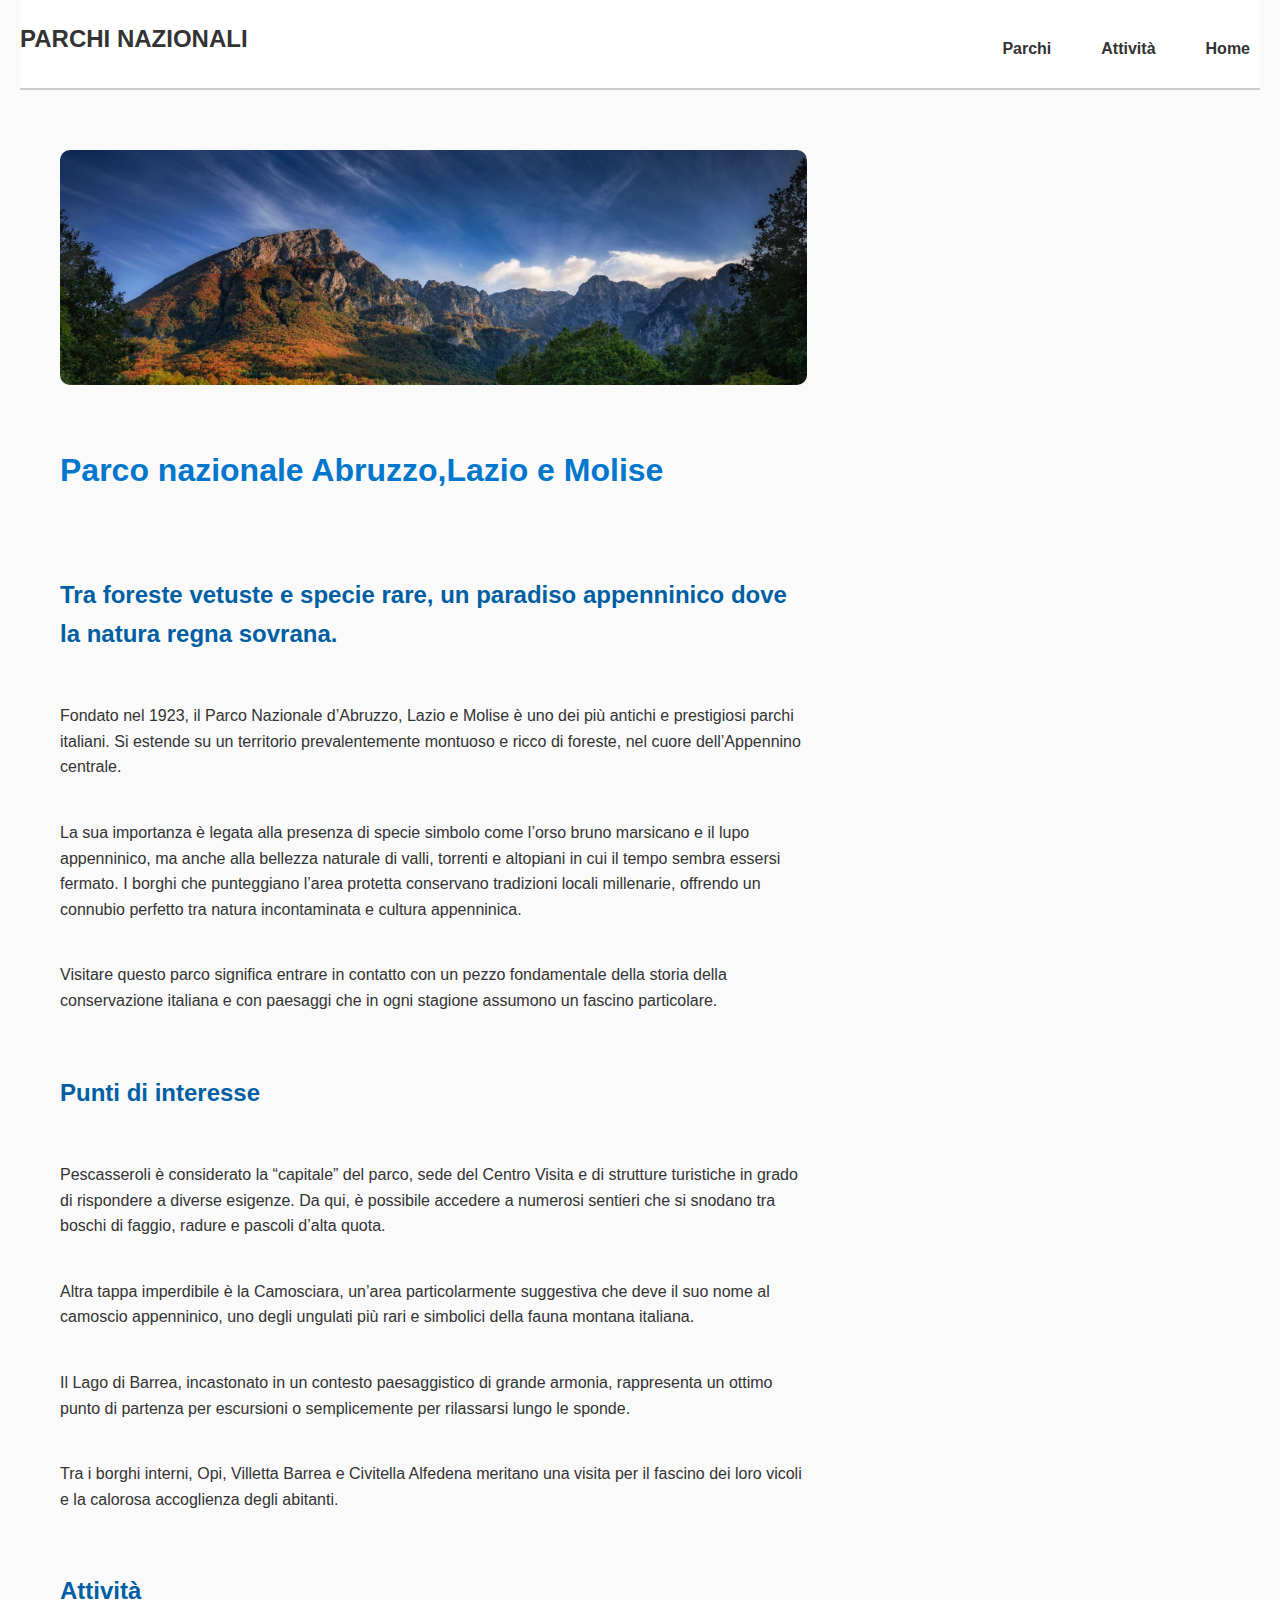
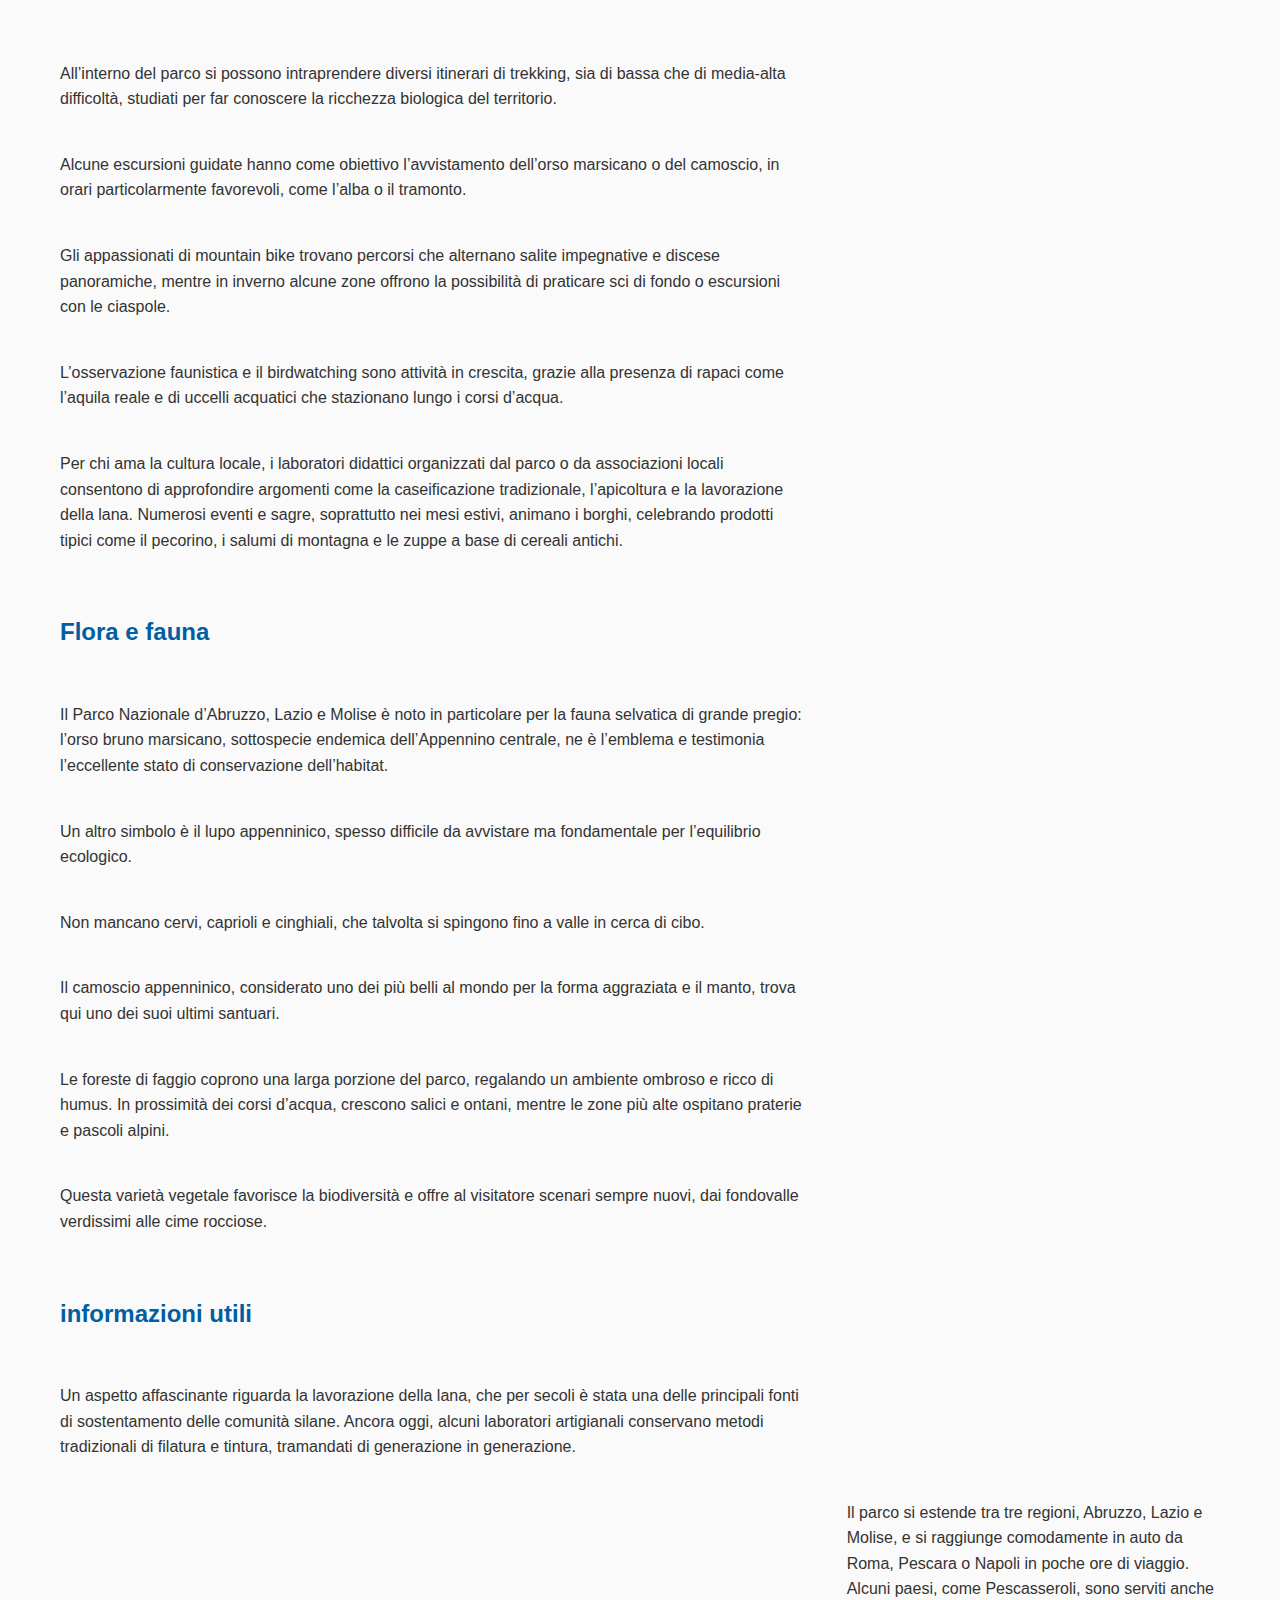
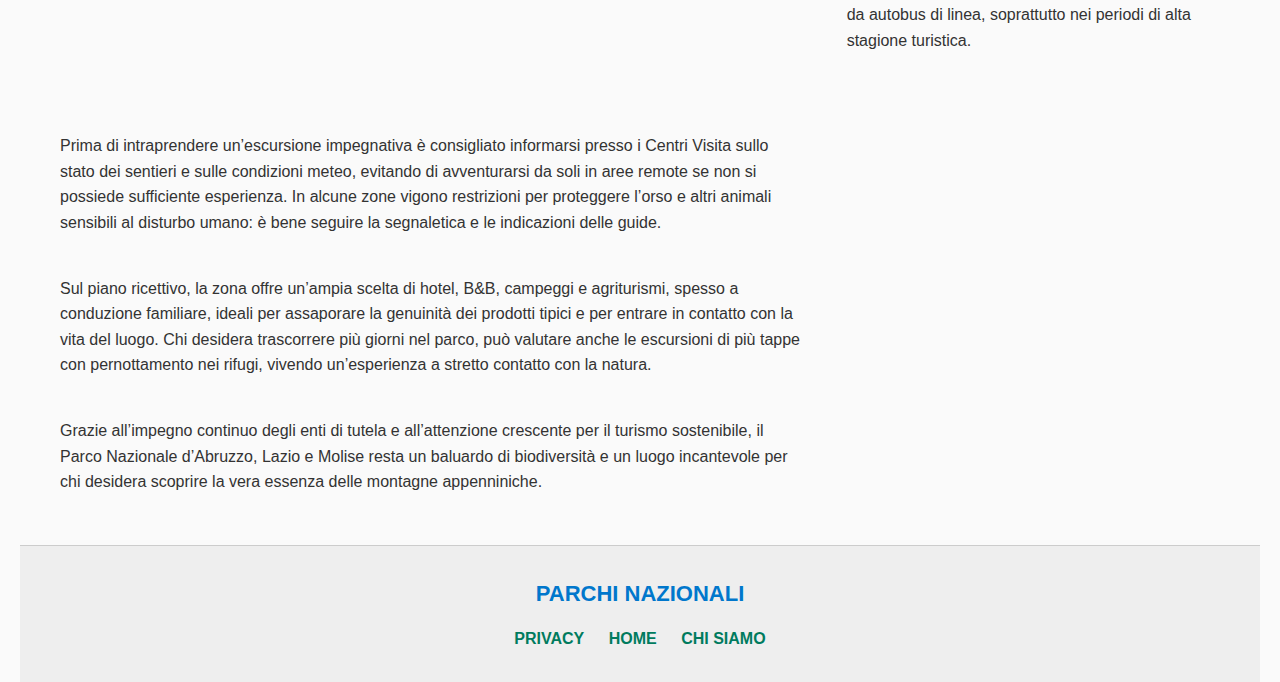
<file: abruzzo.html>
<!DOCTYPE html>
<html lang="en">
<head>
    <meta charset="UTF-8">
    <meta name="viewport" content="width=device-width, initial-scale=1.0">
    <title>parchi nazionali</title>
    <link rel="stylesheet" href="css/style.css">

</head>
<body>
   <header>
            <h1> PARCHI NAZIONALI </h1>
            <nav>
                <ul>
                    <li><a href="parchi.html">Parchi</a></li>
                    <li><a href="attivita.html">Attività</a></li>
                    <li><a href="index.html">Home</a></li>
                </ul>
            </nav>
            </header>
            <main>
                <img class="homeimg" src="img/abruzzohome 3.jpg" alt="">
               
                    <h2>Parco nazionale Abruzzo,Lazio e Molise</h2>
              
             <h3>Tra foreste vetuste e specie rare, un paradiso appenninico dove la natura regna sovrana.</h3>
             
             <p class="testopaginadettaglio">  Fondato nel 1923, il Parco Nazionale d’Abruzzo, Lazio e Molise è uno dei più antichi e prestigiosi parchi italiani. Si estende su un territorio prevalentemente montuoso e ricco di foreste, nel cuore dell’Appennino centrale.</p>

             <p class="testopaginadettaglio"> La sua importanza è legata alla presenza di specie simbolo come l’orso bruno marsicano e il lupo appenninico, ma anche alla bellezza naturale di valli, torrenti e altopiani in cui il tempo sembra essersi fermato. I borghi che punteggiano l’area protetta conservano tradizioni locali millenarie, offrendo un connubio perfetto tra natura incontaminata e cultura appenninica. </p>
                       
              <p class="testopaginadettaglio"> Visitare questo parco significa entrare in contatto con un pezzo fondamentale della storia della conservazione italiana e con paesaggi che in ogni stagione assumono un fascino particolare. </p>
                       
                    
            <h3>Punti di interesse</h3>
                        
             <p class="testopaginadettaglio"> Pescasseroli è considerato la “capitale” del parco, sede del Centro Visita e di strutture turistiche in grado di rispondere a diverse esigenze. 
                Da qui, è possibile accedere a numerosi sentieri che si snodano tra boschi di faggio, radure e pascoli d’alta quota.</p>

            <p class="testopaginadettaglio">  Altra tappa imperdibile è la Camosciara, un’area particolarmente suggestiva che deve il suo nome al camoscio appenninico, uno degli ungulati più rari e simbolici della fauna montana italiana.  </p>
                               
             <p class="testopaginadettaglio"> Il Lago di Barrea, incastonato in un contesto paesaggistico di grande armonia, rappresenta un ottimo punto di partenza per escursioni o semplicemente per rilassarsi lungo le sponde.</p>
             <p class="testopaginadettaglio"> Tra i borghi interni, Opi, Villetta Barrea e Civitella Alfedena meritano una visita per il fascino dei loro vicoli e la calorosa accoglienza degli abitanti. </p>
                               
                      
                        
                        
             <h3>Attività</h3>
            <p class="testopaginadettaglio">All’interno del parco si possono intraprendere diversi itinerari di trekking, sia di bassa che di media-alta difficoltà, studiati per far conoscere la ricchezza biologica del territorio. </p>

             <p class="testopaginadettaglio">  Alcune escursioni guidate hanno come obiettivo l’avvistamento dell’orso marsicano o del camoscio, in orari particolarmente favorevoli, come l’alba o il tramonto.  </p>
                               
             <p class="testopaginadettaglio">  Gli appassionati di mountain bike trovano percorsi che alternano salite impegnative e discese panoramiche, mentre in inverno alcune zone offrono la possibilità di praticare sci di fondo o escursioni con le ciaspole.  </p>
                               
              <p class="testopaginadettaglio"> L’osservazione faunistica e il birdwatching sono attività in crescita, grazie alla presenza di rapaci come l’aquila reale e di uccelli acquatici che stazionano lungo i corsi d’acqua. </p>
                               
            <p class="testopaginadettaglio"> Per chi ama la cultura locale, i laboratori didattici organizzati dal parco o da associazioni locali consentono di approfondire argomenti come la caseificazione tradizionale, l’apicoltura e la lavorazione della lana.
                Numerosi eventi e sagre, soprattutto nei mesi estivi, animano i borghi, celebrando prodotti tipici come il pecorino, i salumi di montagna e le zuppe a base di cereali antichi.</p>
                             
                               
                            
              <h3>Flora e fauna </h3>
             <p class="testopaginadettaglio">
                Il Parco Nazionale d’Abruzzo, Lazio e Molise è noto in particolare per la fauna selvatica di grande pregio: l’orso bruno marsicano, sottospecie endemica dell’Appennino centrale, ne è l’emblema e testimonia l’eccellente stato di conservazione dell’habitat. </p>

             <p class="testopaginadettaglio">  Un altro simbolo è il lupo appenninico, spesso difficile da avvistare ma fondamentale per l’equilibrio ecologico.  </p>
                                   
            <p class="testopaginadettaglio"> Non mancano cervi, caprioli e cinghiali, che talvolta si spingono fino a valle in cerca di cibo.  </p>
                                   
                                        
                               
                                    
                           
          
            <p class="testopaginadettaglio"> Il camoscio appenninico, considerato uno dei più belli al mondo per la forma aggraziata e il manto, trova qui uno dei suoi ultimi santuari.</p>

                 <p class="testopaginadettaglio"> Le foreste di faggio coprono una larga porzione del parco, regalando un ambiente ombroso e ricco di humus. In prossimità dei corsi d’acqua, crescono salici e ontani, mentre le zone più alte ospitano praterie e pascoli alpini.  </p>
                                       
                <p class="testopaginadettaglio">  Questa varietà vegetale favorisce la biodiversità e offre al visitatore scenari sempre nuovi, dai fondovalle verdissimi alle cime rocciose. </p>
                                       
                <h3>informazioni utili </h3>
                                       
                 <p class="testopaginadettaglio">Un aspetto affascinante riguarda la lavorazione della lana, che per secoli è stata una delle principali fonti di sostentamento delle comunità silane. Ancora oggi, alcuni laboratori artigianali conservano metodi tradizionali di filatura e tintura, tramandati di generazione in generazione.  </p>
                                       
                <p class="testopaginadettaglio"></p>Il parco si estende tra tre regioni, Abruzzo, Lazio e Molise, e si raggiunge comodamente in auto da Roma, Pescara o Napoli in poche ore di viaggio. Alcuni paesi, come Pescasseroli, sono serviti anche da autobus di linea, soprattutto nei periodi di alta stagione turistica. </p>
                                       
                <p class="testopaginadettaglio"> Prima di intraprendere un’escursione impegnativa è consigliato informarsi presso i Centri Visita sullo stato dei sentieri e sulle condizioni meteo, evitando di avventurarsi da soli in aree remote se non si possiede sufficiente esperienza. In alcune zone vigono restrizioni per proteggere l’orso e altri animali sensibili al disturbo umano: è bene seguire la segnaletica e le indicazioni delle guide. </p>
               
                <p class="testopaginadettaglio"> Sul piano ricettivo, la zona offre un’ampia scelta di hotel, B&B, campeggi e agriturismi, spesso a conduzione familiare, ideali per assaporare la genuinità dei prodotti tipici e per entrare in contatto con la vita del luogo. Chi desidera trascorrere più giorni nel parco, può valutare anche le escursioni di più tappe con pernottamento nei rifugi, vivendo un’esperienza a stretto contatto con la natura. </p>

                <p class="testopaginadettaglio">  Grazie all’impegno continuo degli enti di tutela e all’attenzione crescente per il turismo sostenibile, il Parco Nazionale d’Abruzzo, Lazio e Molise resta un baluardo di biodiversità e un luogo incantevole per chi desidera scoprire la vera essenza delle montagne appenniniche.</p>
            </main>                   

  
            <footer>
                <div class="nome sito">
                    <h2>PARCHI NAZIONALI</h2>
                  </div>
                 <a href="">PRIVACY</a>
                 <a href="">HOME</a>
                <a href="">CHI SIAMO</a>
                </div>
              </footer>
            
 
           
   
</body>
</html>
</file>
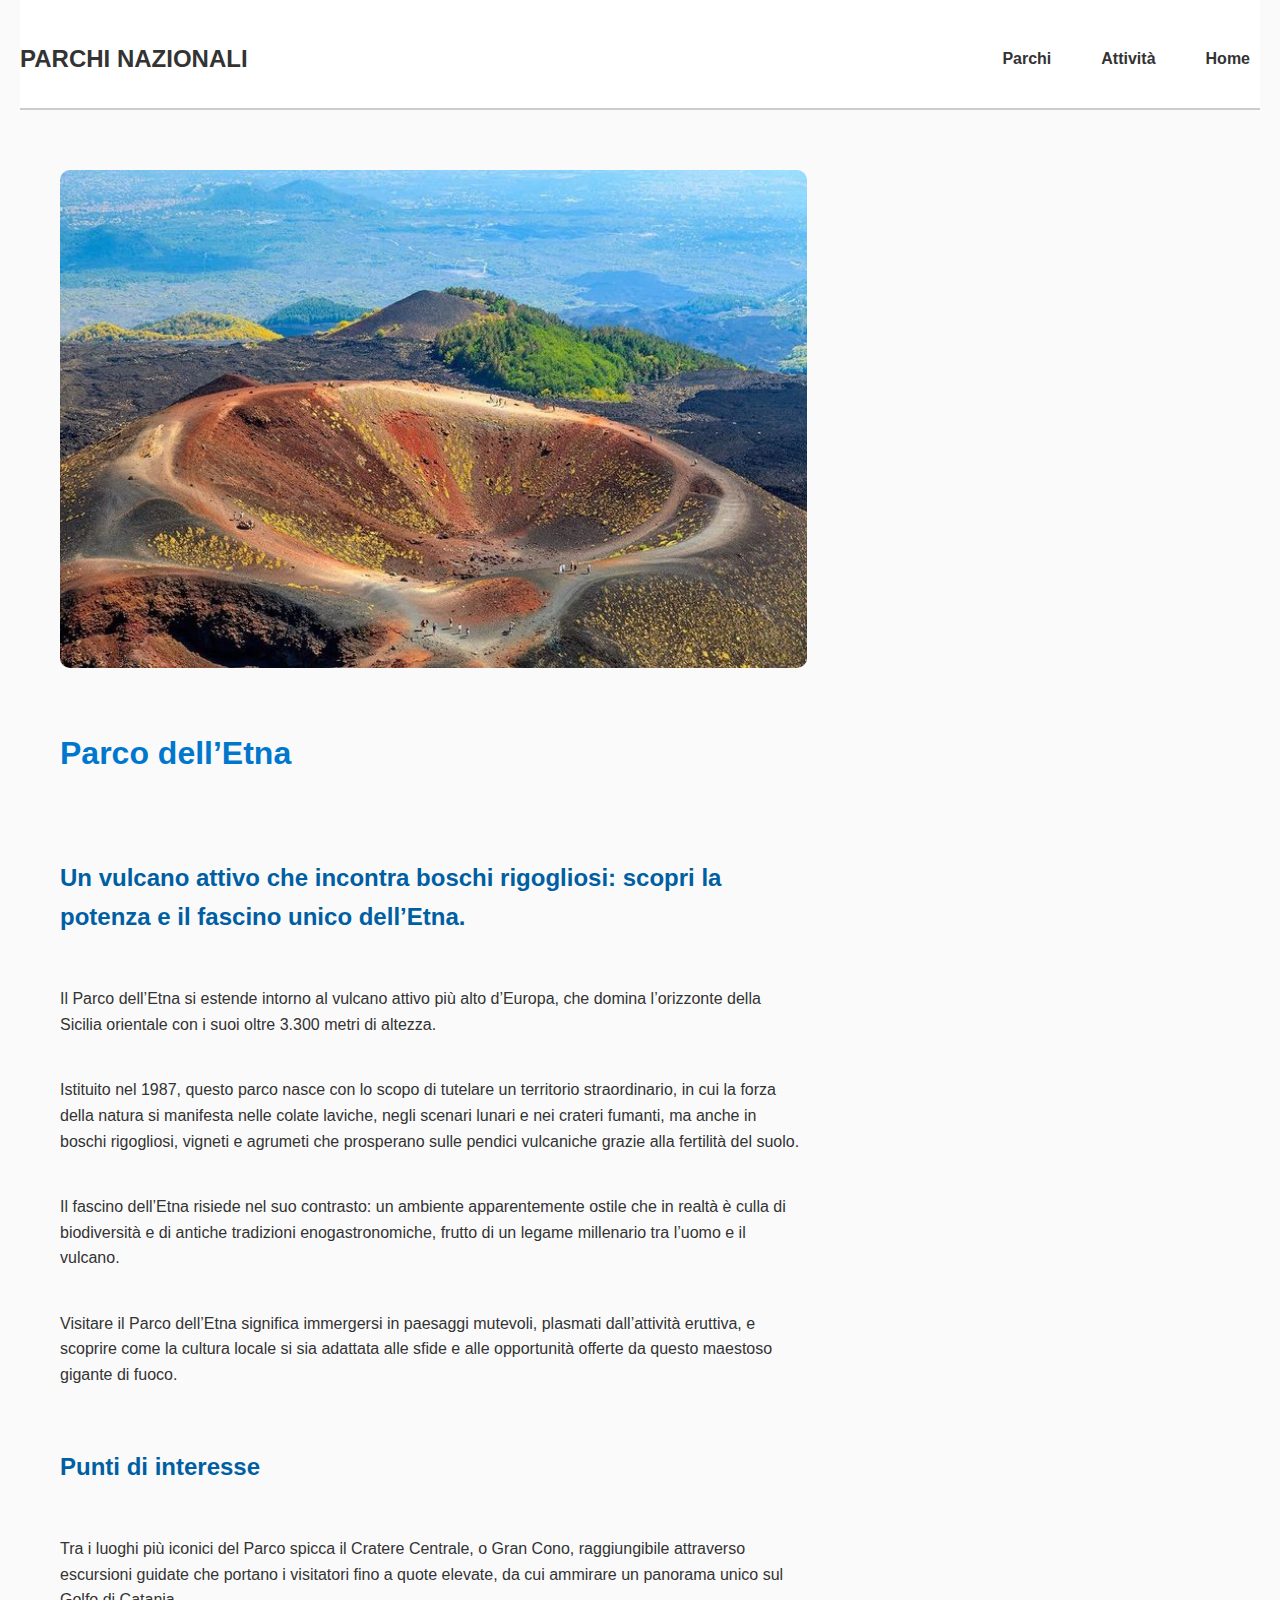
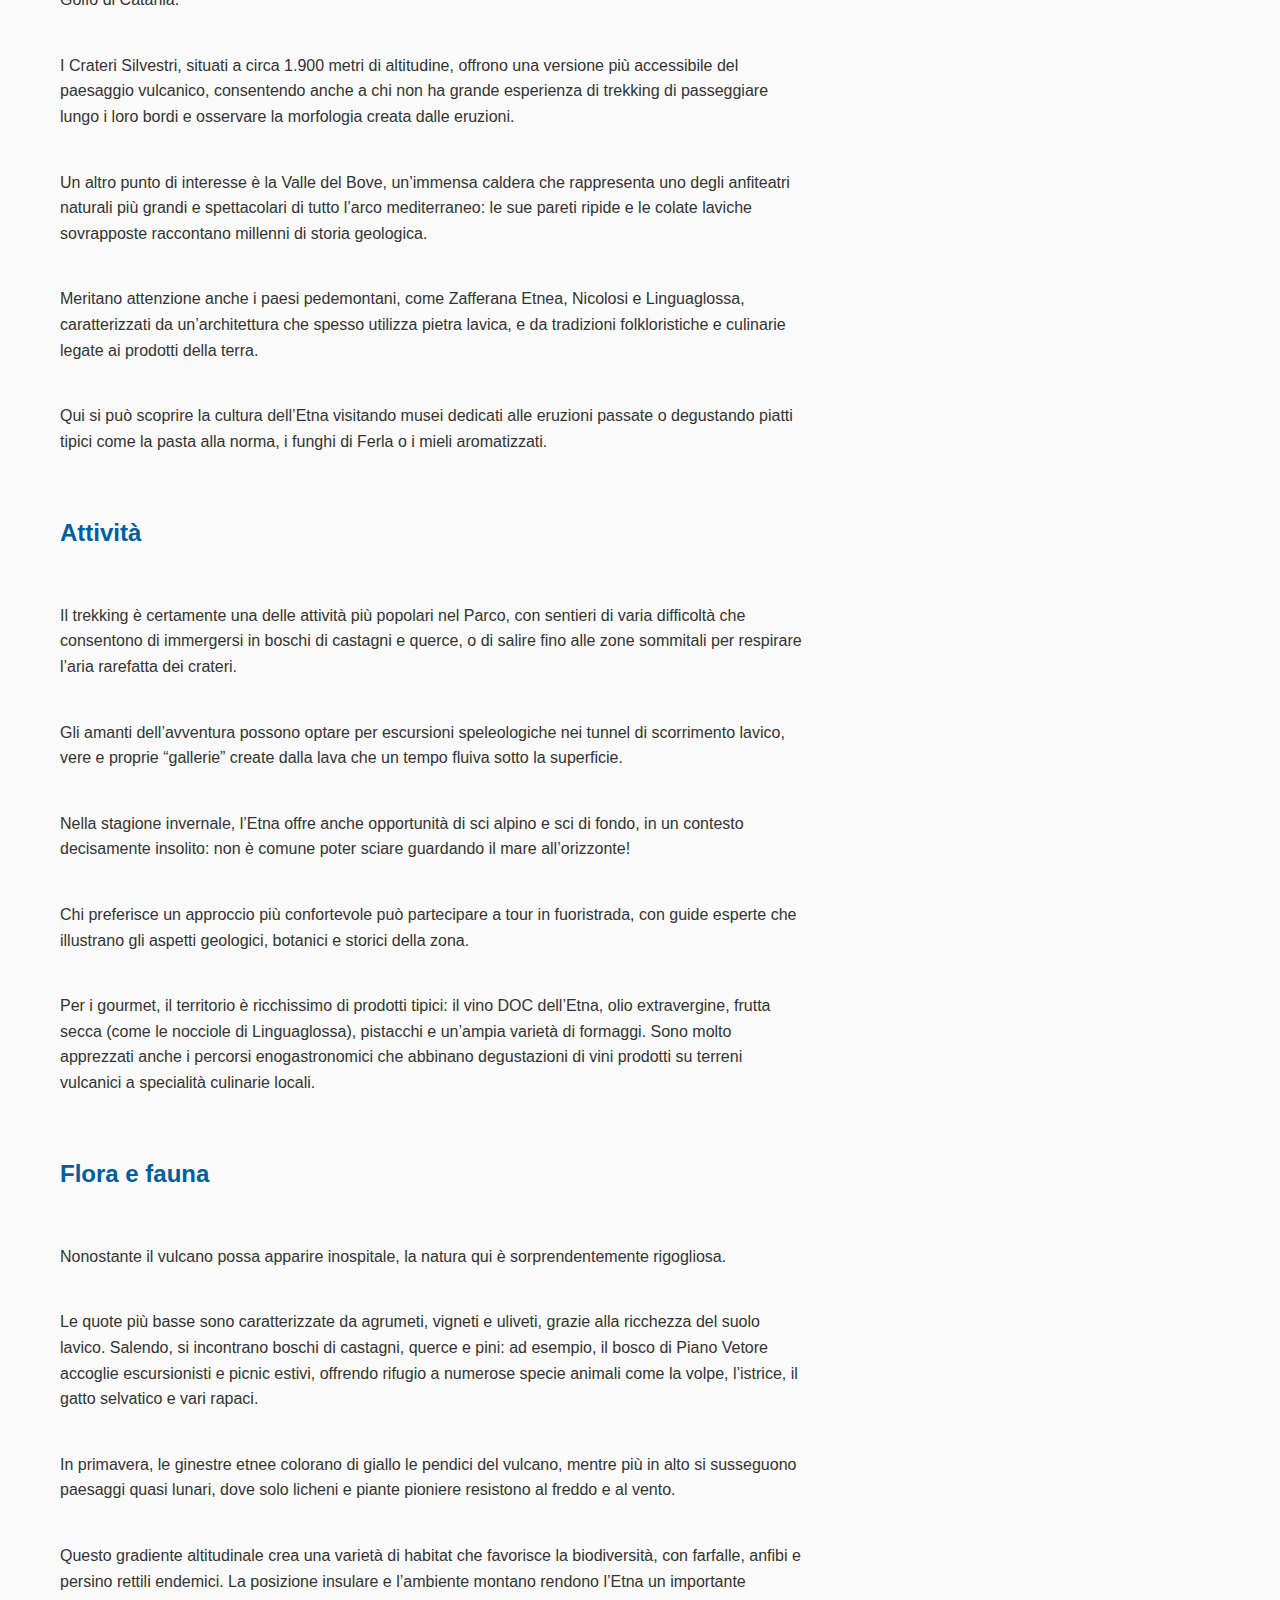
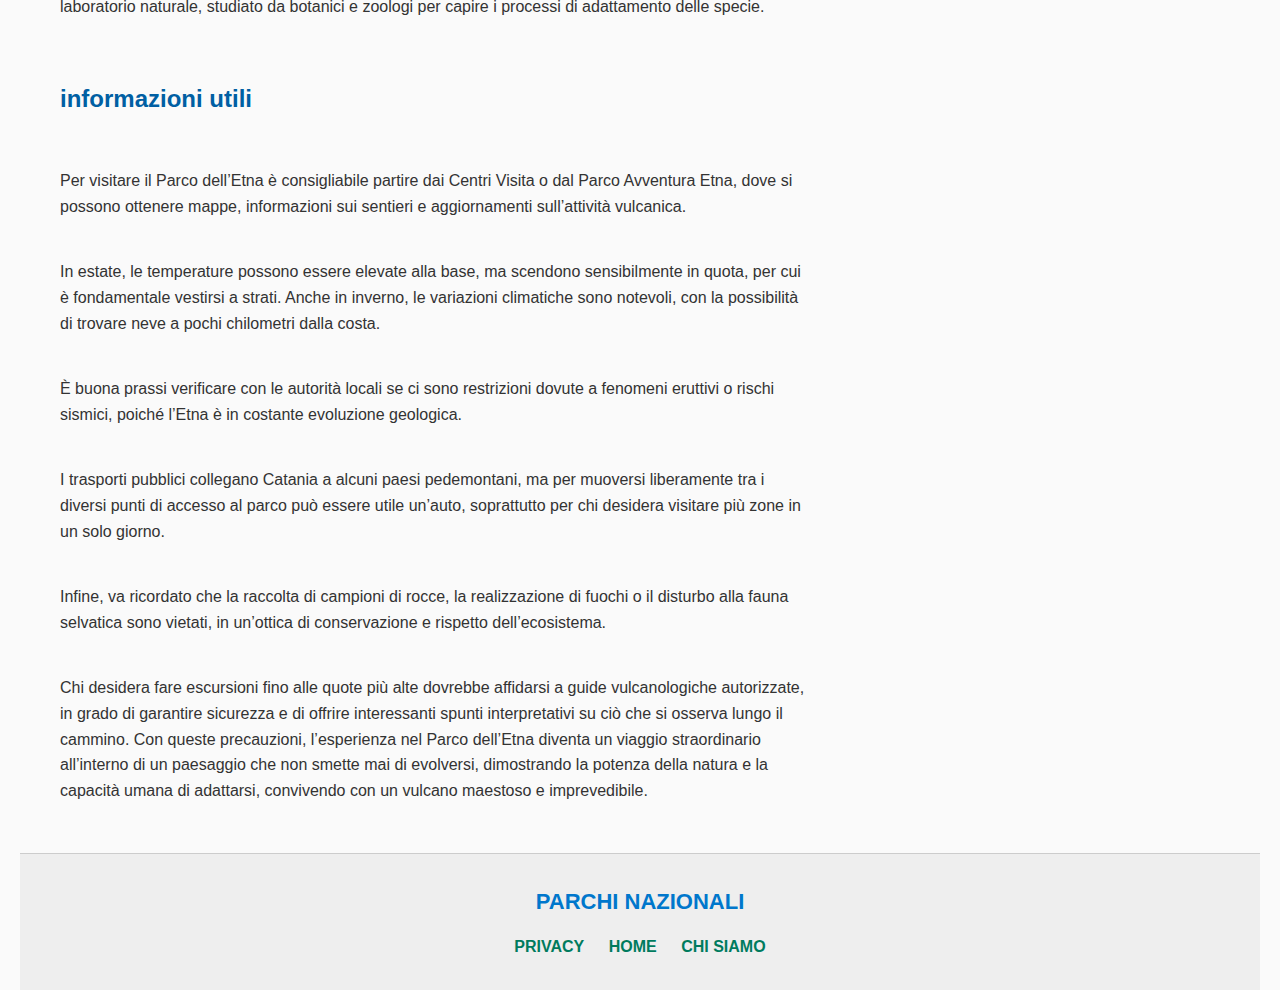
<file: etna.html>
<!DOCTYPE html>
<html lang="en">
<head>
    <meta charset="UTF-8">
    <meta name="viewport" content="width=device-width, initial-scale=1.0">
    <title>parchi nazionali</title>
    <link rel="stylesheet" href="css/style.css">

</head>
<body>
   <header>
            <h3> PARCHI NAZIONALI </h3>
            <nav>
                <ul>
                    <li><a href="parchi.html">Parchi</a></li>
                    <li><a href="attivita.html">Attività</a></li>
                    <li><a href="index.html">Home</a></li>
                </ul>
            </nav>
            </header>
            <main>
                <img class="homeimg" src="img/etnahomepage1.1jpg.jpg" alt="">
               
                    <h2>Parco dell’Etna</h2>
                    <h3>Un vulcano attivo che incontra boschi rigogliosi: scopri la potenza e il fascino unico dell’Etna.</h3>
                  
                    <p class="testopaginadettaglio">  Il Parco dell’Etna si estende intorno al vulcano attivo più alto d’Europa, che domina l’orizzonte della Sicilia orientale con i suoi oltre 3.300 metri di altezza.</p>

                    <p class="testopaginadettaglio">Istituito nel 1987, questo parco nasce con lo scopo di tutelare un territorio straordinario, in cui la forza della natura si manifesta nelle colate laviche, negli scenari lunari e nei crateri fumanti, ma anche in boschi rigogliosi, vigneti e agrumeti che prosperano sulle pendici vulcaniche grazie alla fertilità del suolo.</p>
                       
                    <p class="testopaginadettaglio"> Il fascino dell’Etna risiede nel suo contrasto: un ambiente apparentemente ostile che in realtà è culla di biodiversità e di antiche tradizioni enogastronomiche, frutto di un legame millenario tra l’uomo e il vulcano. </p>
                       
                    <p class="testopaginadettaglio"> Visitare il Parco dell’Etna significa immergersi in paesaggi mutevoli, plasmati dall’attività eruttiva, e scoprire come la cultura locale si sia adattata alle sfide e alle opportunità offerte da questo maestoso gigante di fuoco.</p>
                      <h3>Punti di interesse</h3>
                        
                      <p class="testopaginadettaglio"> Tra i luoghi più iconici del Parco spicca il Cratere Centrale, o Gran Cono, raggiungibile attraverso escursioni guidate che portano i visitatori fino a quote elevate, da cui ammirare un panorama unico sul Golfo di Catania.</p>

                      <p class="testopaginadettaglio">  I Crateri Silvestri, situati a circa 1.900 metri di altitudine, offrono una versione più accessibile del paesaggio vulcanico, consentendo anche a chi non ha grande esperienza di trekking di passeggiare lungo i loro bordi e osservare la morfologia creata dalle eruzioni. </p>
                               
                      <p class="testopaginadettaglio"> Un altro punto di interesse è la Valle del Bove, un’immensa caldera che rappresenta uno degli anfiteatri naturali più grandi e spettacolari di tutto l’arco mediterraneo: le sue pareti ripide e le colate laviche sovrapposte raccontano millenni di storia geologica.  </p>
                               
                      <p class="testopaginadettaglio"> Meritano attenzione anche i paesi pedemontani, come Zafferana Etnea, Nicolosi e Linguaglossa, caratterizzati da un’architettura che spesso utilizza pietra lavica, e da tradizioni folkloristiche e culinarie legate ai prodotti della terra.  </p>
                      <p class="testopaginadettaglio">  Qui si può scoprire la cultura dell’Etna visitando musei dedicati alle eruzioni passate o degustando piatti tipici come la pasta alla norma, i funghi di Ferla o i mieli aromatizzati.</p>
                        
                        
                            <h3>Attività</h3>
                            <p class="testopaginadettaglio"> Il trekking è certamente una delle attività più popolari nel Parco, con sentieri di varia difficoltà che consentono di immergersi in boschi di castagni e querce, o di salire fino alle zone sommitali per respirare l’aria rarefatta dei crateri.</p>

                                <p class="testopaginadettaglio">  Gli amanti dell’avventura possono optare per escursioni speleologiche nei tunnel di scorrimento lavico, vere e proprie “gallerie” create dalla lava che un tempo fluiva sotto la superficie. </p>
                               
                                    <p class="testopaginadettaglio">   Nella stagione invernale, l’Etna offre anche opportunità di sci alpino e sci di fondo, in un contesto decisamente insolito: non è comune poter sciare guardando il mare all’orizzonte! </p>
                               
                                        <p class="testopaginadettaglio"> Chi preferisce un approccio più confortevole può partecipare a tour in fuoristrada, con guide esperte che illustrano gli aspetti geologici, botanici e storici della zona.</p>
                               
                                        <p class="testopaginadettaglio"> Per i gourmet, il territorio è ricchissimo di prodotti tipici: il vino DOC dell’Etna, olio extravergine, frutta secca (come le nocciole di Linguaglossa), pistacchi e un’ampia varietà di formaggi. Sono molto apprezzati anche i percorsi enogastronomici che abbinano degustazioni di vini prodotti su terreni vulcanici a specialità culinarie locali.</p>
                             
                               
                            
                                <h3>Flora e fauna </h3>
                                <p class="testopaginadettaglio">Nonostante il vulcano possa apparire inospitale, la natura qui è sorprendentemente rigogliosa.

                                    <p class="testopaginadettaglio"> Le quote più basse sono caratterizzate da agrumeti, vigneti e uliveti, grazie alla ricchezza del suolo lavico. Salendo, si incontrano boschi di castagni, querce e pini: ad esempio, il bosco di Piano Vetore accoglie escursionisti e picnic estivi, offrendo rifugio a numerose specie animali come la volpe, l’istrice, il gatto selvatico e vari rapaci. </p>
                                   
                                    <p class="testopaginadettaglio"> In primavera, le ginestre etnee colorano di giallo le pendici del vulcano, mentre più in alto si susseguono paesaggi quasi lunari, dove solo licheni e piante pioniere resistono al freddo e al vento. </p>
                                   
                                        <p class="testopaginadettaglio"> Questo gradiente altitudinale crea una varietà di habitat che favorisce la biodiversità, con farfalle, anfibi e persino rettili endemici. La posizione insulare e l’ambiente montano rendono l’Etna un importante laboratorio naturale, studiato da botanici e zoologi per capire i processi di adattamento delle specie.</p>
                               
                                    
                           
                                    <h3>informazioni utili </h3>
                                    <p class="testopaginadettaglio">Per visitare il Parco dell’Etna è consigliabile partire dai Centri Visita o dal Parco Avventura Etna, dove si possono ottenere mappe, informazioni sui sentieri e aggiornamenti sull’attività vulcanica.</p>

                                        <p class="testopaginadettaglio"> In estate, le temperature possono essere elevate alla base, ma scendono sensibilmente in quota, per cui è fondamentale vestirsi a strati. 
                                       Anche in inverno, le variazioni climatiche sono notevoli, con la possibilità di trovare neve a pochi chilometri dalla costa.</p>
                                       
                                       <p class="testopaginadettaglio"> È buona prassi verificare con le autorità locali se ci sono restrizioni dovute a fenomeni eruttivi o rischi sismici, poiché l’Etna è in costante evoluzione geologica. </p>
                                       
                                        <p class="testopaginadettaglio"> I trasporti pubblici collegano Catania a alcuni paesi pedemontani, ma per muoversi liberamente tra i diversi punti di accesso al parco può essere utile un’auto, soprattutto per chi desidera visitare più zone in un solo giorno. </p>
                                       
                                        <p class="testopaginadettaglio">Infine, va ricordato che la raccolta di campioni di rocce, la realizzazione di fuochi o il disturbo alla fauna selvatica sono vietati, in un’ottica di conservazione e rispetto dell’ecosistema. </p>
                                       
                                        <p class="testopaginadettaglio">Chi desidera fare escursioni fino alle quote più alte dovrebbe affidarsi a guide vulcanologiche autorizzate, in grado di garantire sicurezza e di offrire interessanti spunti interpretativi su ciò che si osserva lungo il cammino. Con queste precauzioni, l’esperienza nel Parco dell’Etna diventa un viaggio straordinario all’interno di un paesaggio che non smette mai di evolversi, dimostrando la potenza della natura e la capacità umana di adattarsi, convivendo con un vulcano maestoso e imprevedibile.</p>
                                       </main>
                                   

  
            <footer>
                <div class="nome sito">
                    <h2>PARCHI NAZIONALI</h2>
                  </div>
                 <a href="">PRIVACY</a>
                 <a href="">HOME</a>
                <a href="">CHI SIAMO</a>
                </div>
              </footer>
            
  
           
  
</body>
</html>
</file>
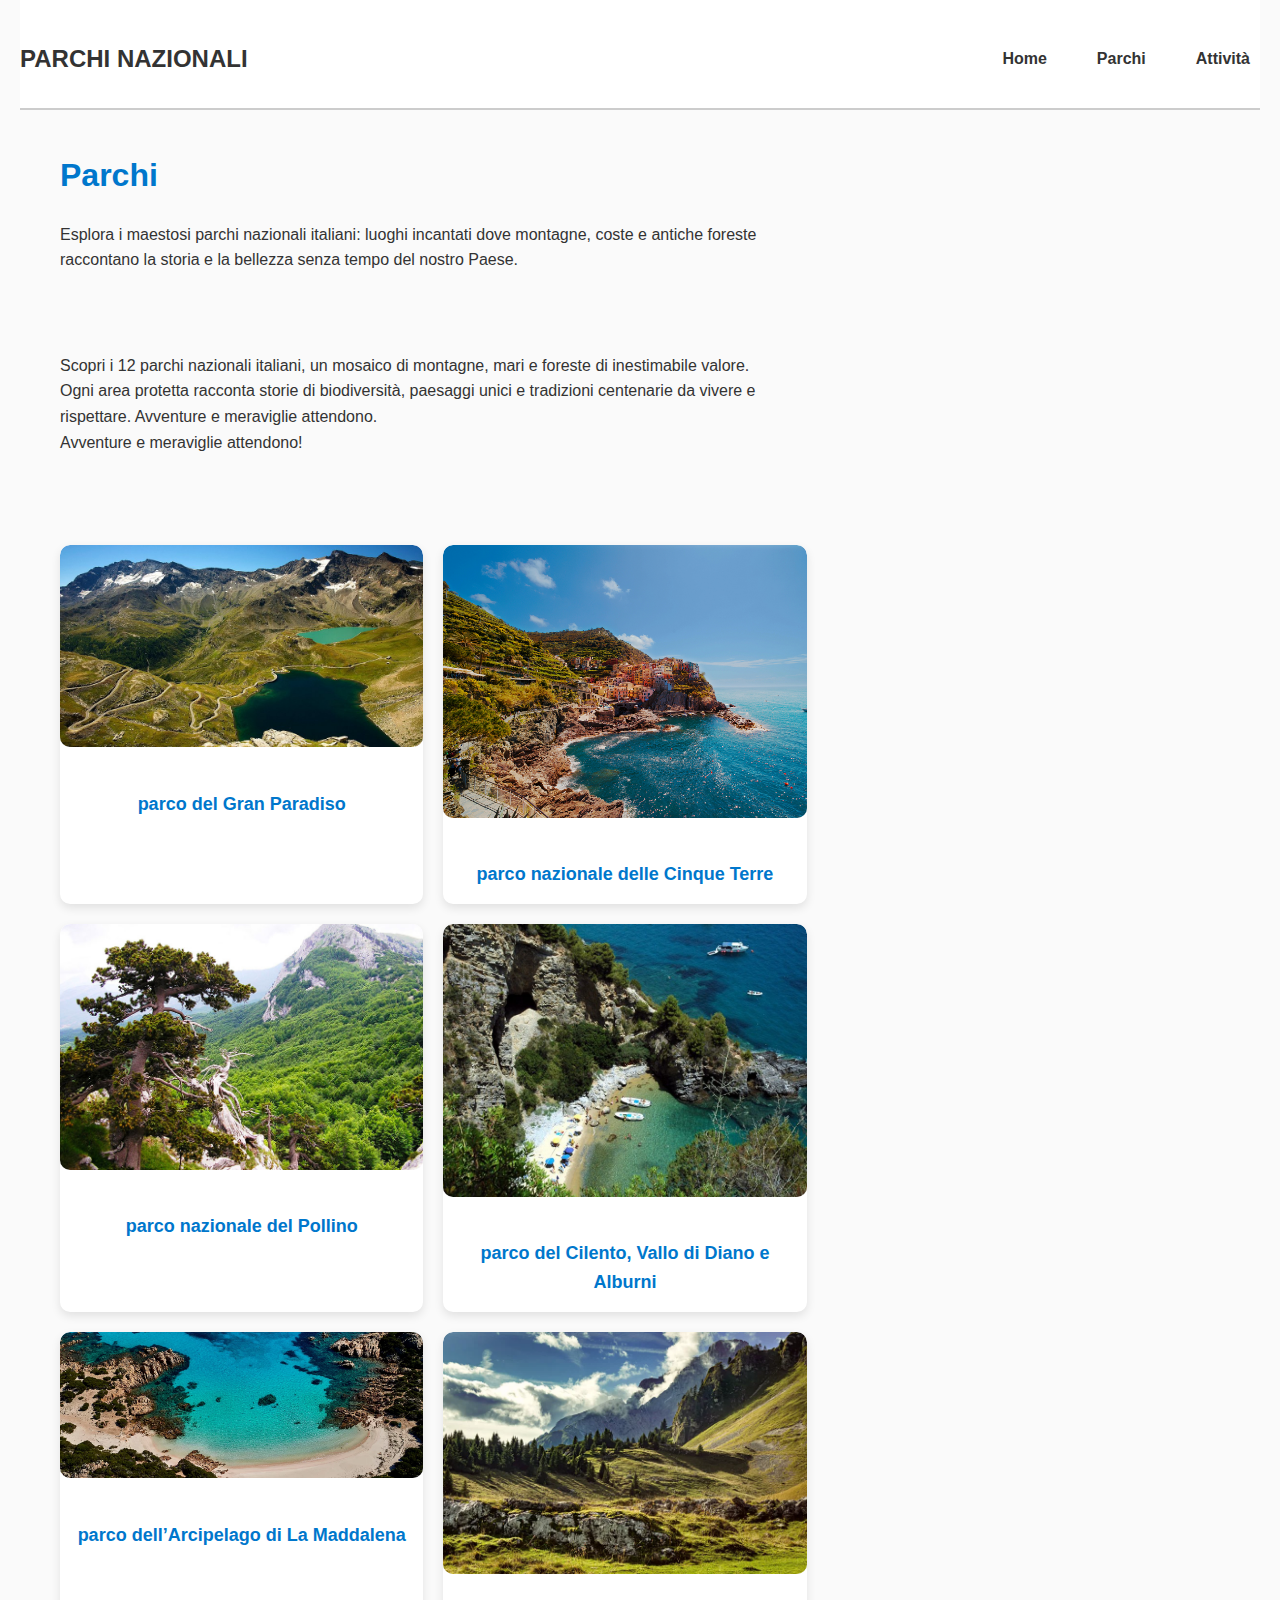
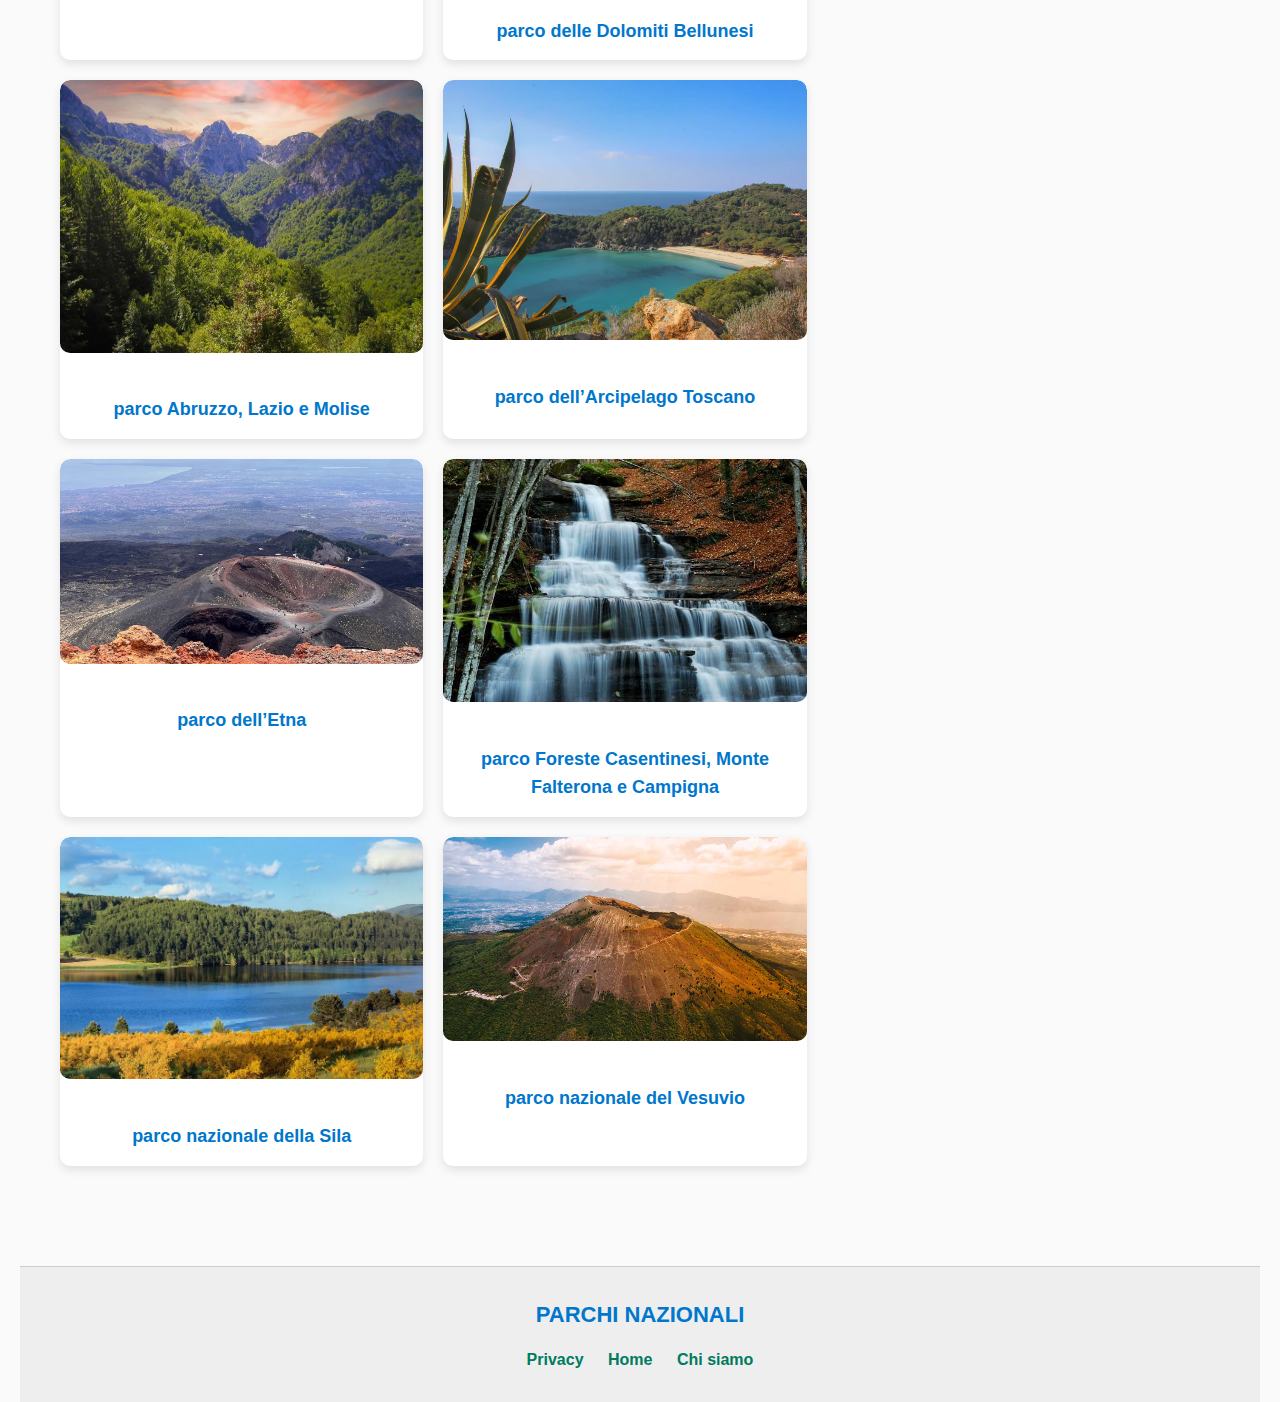
<file: parchi.html>
<!DOCTYPE html>
<html lang="it">
<head>
  <meta charset="UTF-8">
  <meta name="viewport" content="width=device-width, initial-scale=1.0">
  <title>Parchi Nazionali</title>
  <link rel="stylesheet" href="css/style.css">
</head>
<body>

  <!-- HEADER -->
  <header>
    <h3>PARCHI NAZIONALI</h3>
    <nav>
      <ul>
        <li><a href="index.html">Home</a></li>
        <li><a href="parchi.html">Parchi</a></li>
        <li><a href="attivita.html">Attività</a></li>
      </ul>
    </nav>
  </header>

  <!-- MAIN -->
  <main>

    <!-- HERO -->
    <section class="heroparchi">
      <h2>Parchi</h2>
      <p>
        Esplora i maestosi parchi nazionali italiani: luoghi incantati dove montagne, coste e antiche foreste raccontano la storia e la bellezza senza tempo del nostro Paese.
      </p>
    </section>

    <!-- TESTO -->
    <section class="testoparchi">
      <p>Scopri i 12 parchi nazionali italiani, un mosaico di montagne, mari e foreste di inestimabile valore.</p>
      <p>Ogni area protetta racconta storie di biodiversità, paesaggi unici e tradizioni centenarie da vivere e rispettare. Avventure e meraviglie attendono.</p>
      <p>Avventure e meraviglie attendono!</p>
    </section>

    <!-- GRIGLIA PARCHI -->
    <section class="parchi-grid">

      <div class="parchi-card">
        <div class="parchi-img">
          <img src="img/ granparadiso home2.jpg" alt="Parco del Gran Paradiso">
        </div>
        <div class="parchi-text">
          <p><a href="#">parco del Gran Paradiso</a></p>
        </div>
      </div>

      <div class="parchi-card">
        <div class="parchi-img">
          <img src="img/5terre.home2jpeg.jpeg" alt="Parco delle Cinque Terre">
        </div>
        <div class="parchi-text">
          <p><a href="#">parco nazionale delle Cinque Terre</a></p>
        </div>
      </div>

      <div class="parchi-card">
        <div class="parchi-img">
          <img src="img/pollinohome2.jpg" alt="Parco del Pollino">
        </div>
        <div class="parchi-text">
          <p><a href="#">parco nazionale del Pollino</a></p>
        </div>
      </div>

      <div class="parchi-card">
        <div class="parchi-img">
          <img src="img/cilentohome2.jpg" alt="Parco del Cilento">
        </div>
        <div class="parchi-text">
          <p><a href="#">parco del Cilento, Vallo di Diano e Alburni</a></p>
        </div>
      </div>

      <div class="parchi-card">
        <div class="parchi-img">
          <img src="img/maddalenahome 2.webp" alt="Parco Arcipelago della Maddalena">
        </div>
        <div class="parchi-text">
          <p><a href="#">parco dell’Arcipelago di La Maddalena</a></p>
        </div>
      </div>

      <div class="parchi-card">
        <div class="parchi-img">
          <img src="img/dolomitihome 2.webp" alt="Parco Dolomiti Bellunesi">
        </div>
        <div class="parchi-text">
          <p><a href="#">parco delle Dolomiti Bellunesi</a></p>
        </div>
      </div>

      <div class="parchi-card">
        <div class="parchi-img">
          <img src="img/abruzzohome 2.jpg.webp" alt="Parco Abruzzo, Lazio e Molise">
        </div>
        <div class="parchi-text">
          <p><a href="abruzzo.html">parco Abruzzo, Lazio e Molise</a></p>
        </div>
      </div>

      <div class="parchi-card">
        <div class="parchi-img">
          <img src="img/toscanohome 2.jpg" alt="Parco Arcipelago Toscano">
        </div>
        <div class="parchi-text">
          <p><a href="toscano.html">parco dell’Arcipelago Toscano</a></p>
        </div>
      </div>

      <div class="parchi-card">
        <div class="parchi-img">
          <img src="img/etnahome2.jpeg" alt="Parco dell'Etna">
        </div>
        <div class="parchi-text">
          <p><a href="etna.html">parco dell’Etna</a></p>
        </div>
      </div>

      <div class="parchi-card">
        <div class="parchi-img">
          <img src="img/casentinesihome2jpg.jpg" alt="Parco Foreste Casentinesi">
        </div>
        <div class="parchi-text">
          <p><a href="#">parco Foreste Casentinesi, Monte Falterona e Campigna</a></p>
        </div>
      </div>

      <div class="parchi-card">
        <div class="parchi-img">
          <img src="img/-silahome2.jpg" alt="Parco della Sila">
        </div>
        <div class="parchi-text">
          <p><a href="sila.html">parco nazionale della Sila</a></p>
        </div>
      </div>

      <div class="parchi-card">
        <div class="parchi-img">
          <img src="img/vesuviohome 2.jpg" alt="Parco del Vesuvio">
        </div>
        <div class="parchi-text">
          <p><a href="vesuvio.html">parco nazionale del Vesuvio</a></p>
        </div>
      </div>

    </section>
  </main>

  <!-- FOOTER -->
  <footer>
    <div class="nome sito">
      <h2>PARCHI NAZIONALI</h2>
    </div>
    <a href="#">Privacy</a>
    <a href="index.html">Home</a>
    <a href="#">Chi siamo</a>
  </footer>

</body>
</html>
</file>
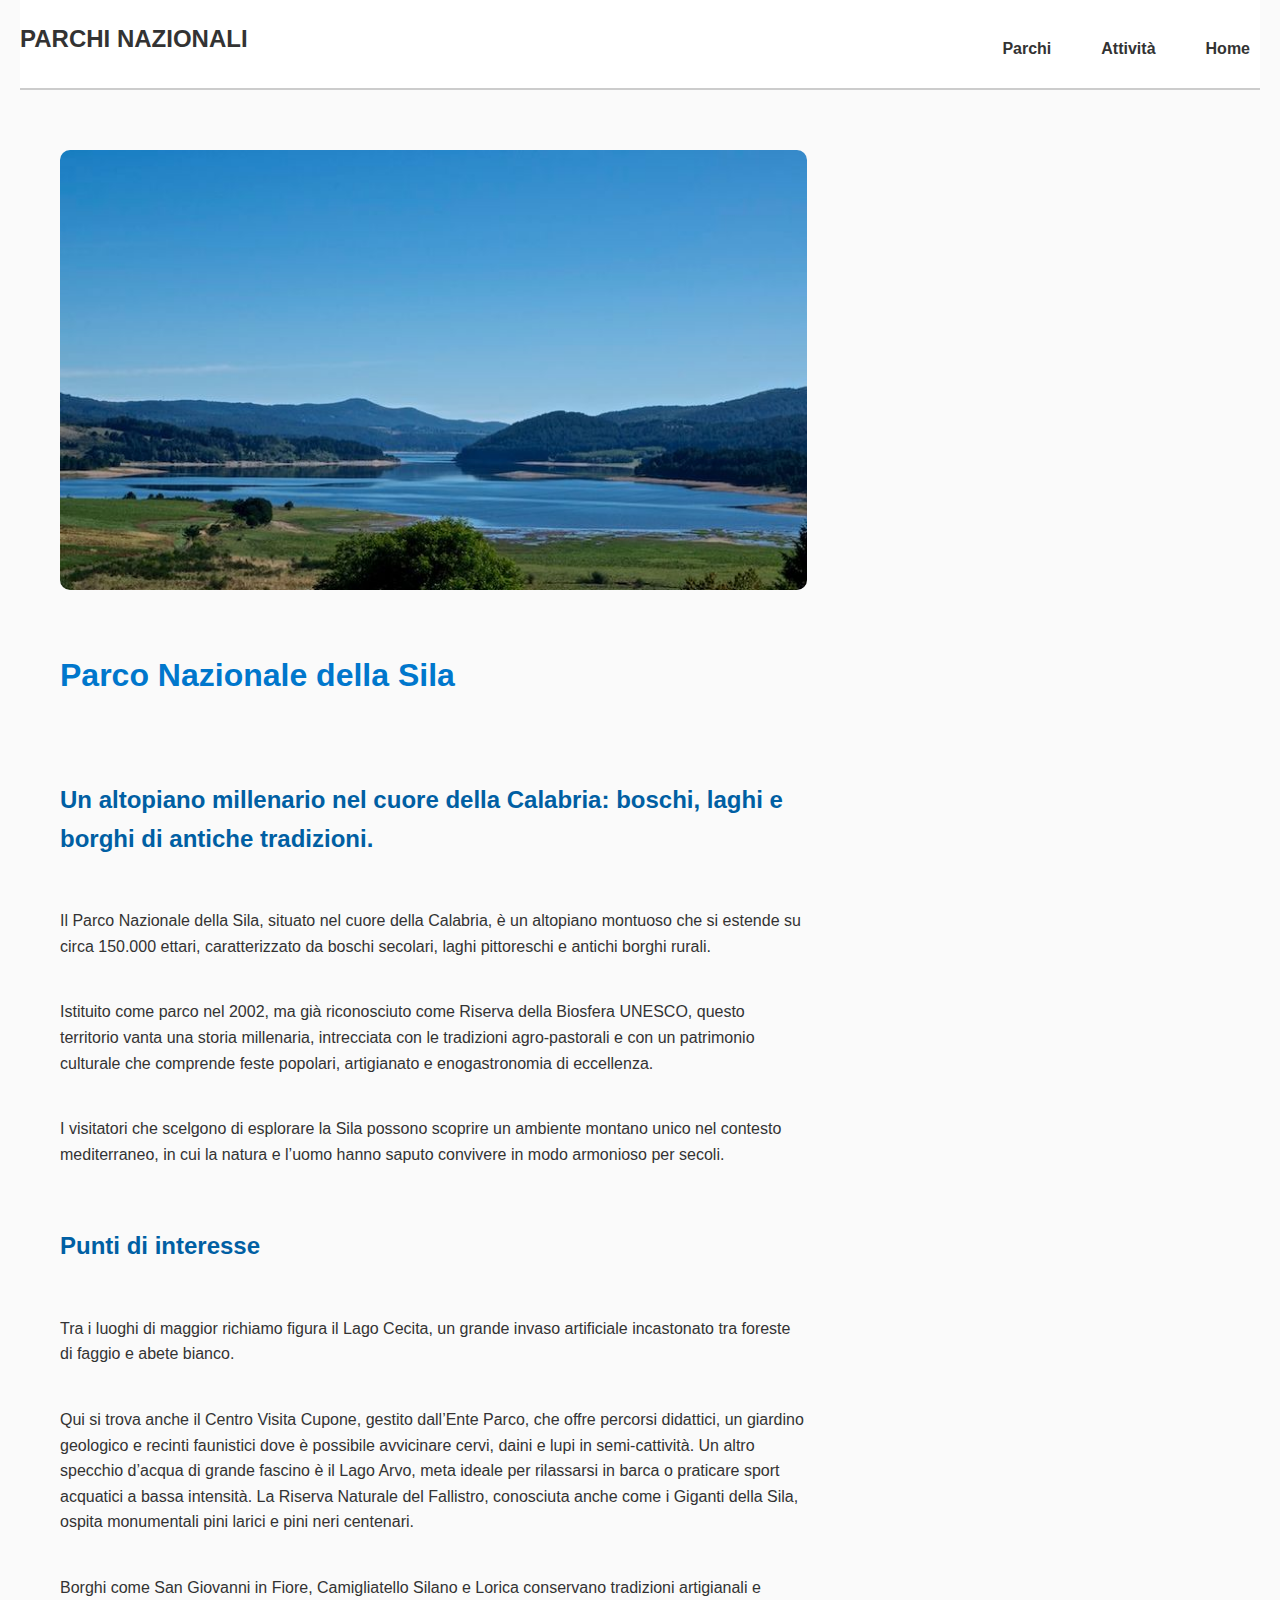
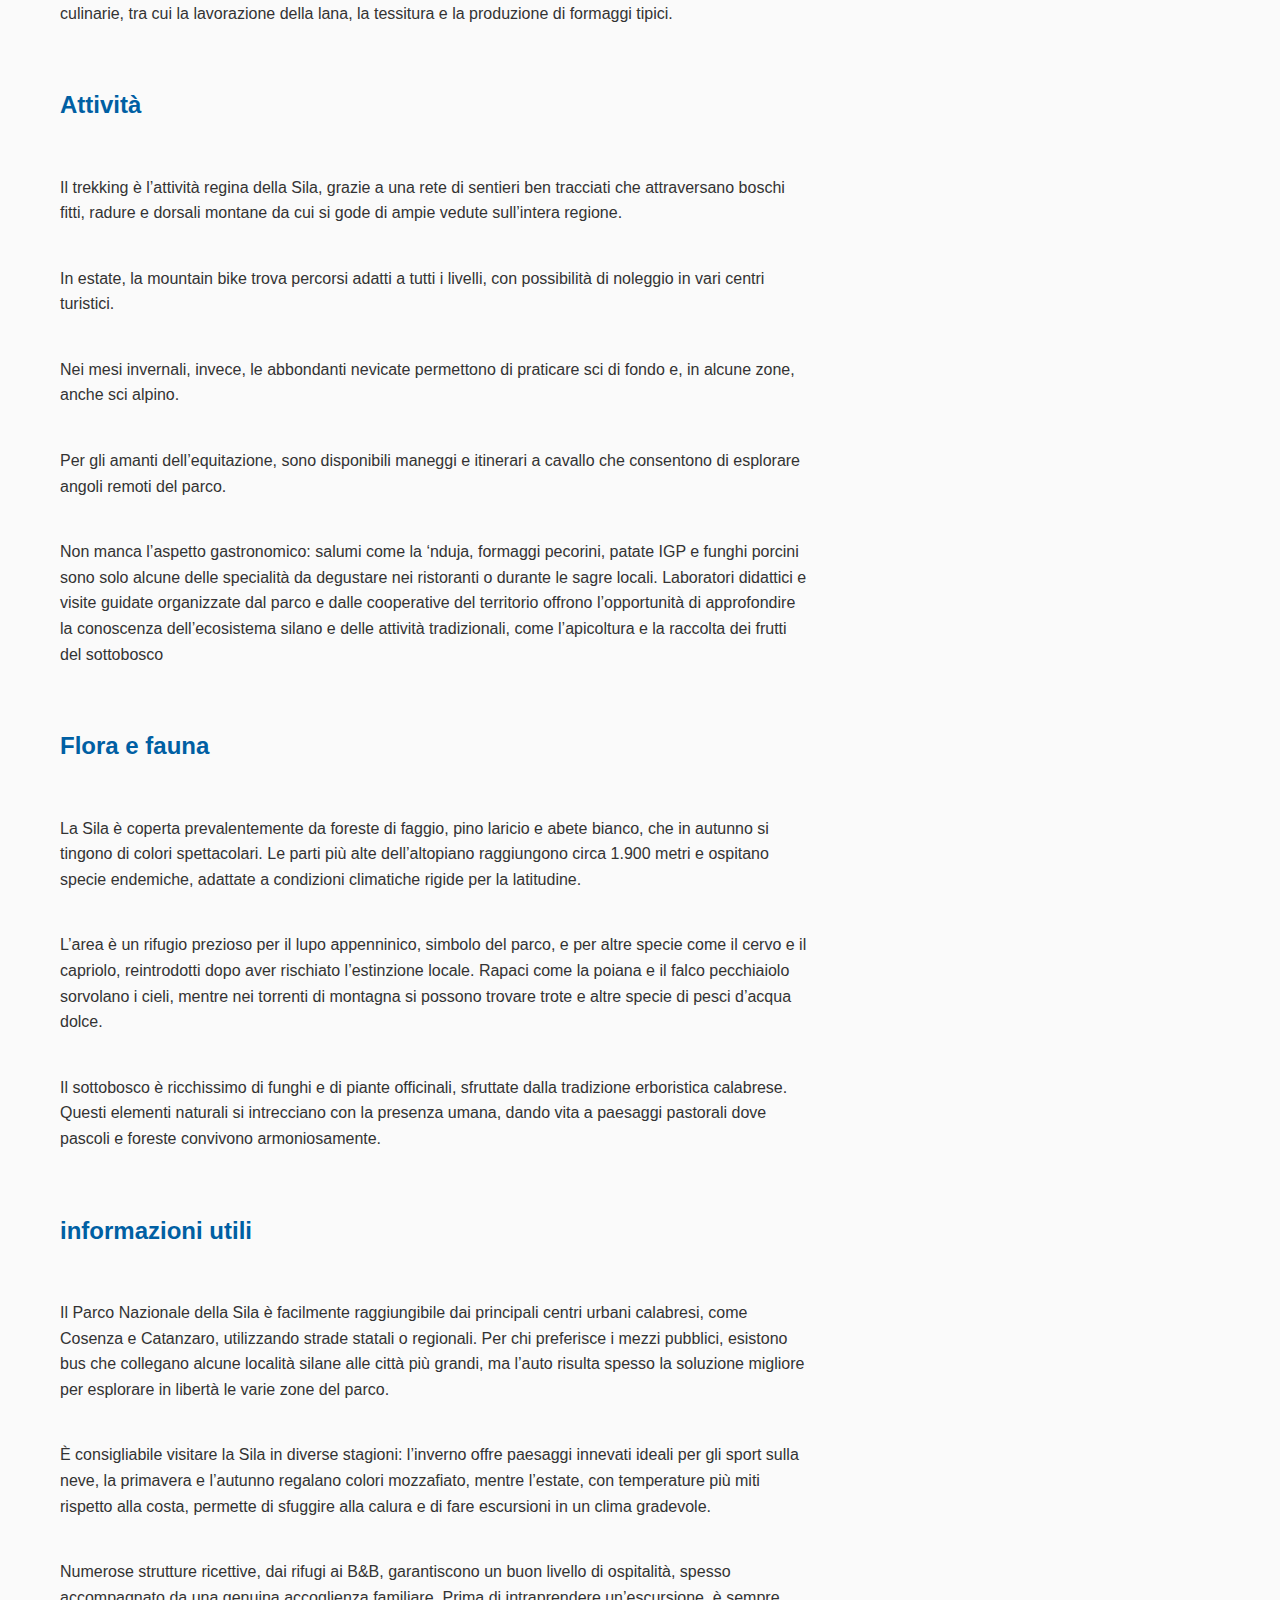
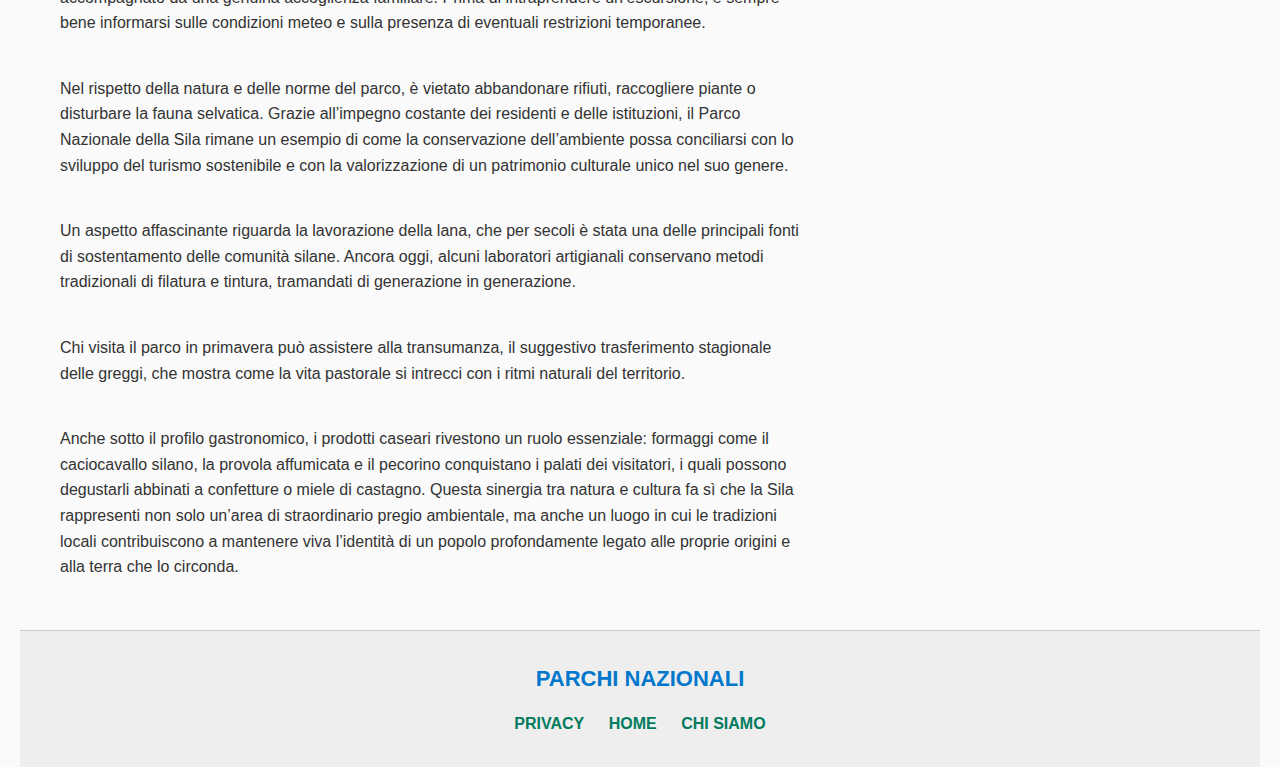
<file: sila.html>
<!DOCTYPE html>
<html lang="en">
<head>
    <meta charset="UTF-8">
    <meta name="viewport" content="width=device-width, initial-scale=1.0">
    <title>parchi nazionali</title>
    <link rel="stylesheet" href="css/style.css">

</head>
<body>
   <header>
            <h1> PARCHI NAZIONALI </h1>
            <nav>
                <ul>
                    <li><a href="parchi.html">Parchi</a></li>
                    <li><a href="attivita.html">Attività</a></li>
                    <li><a href="index.html">Home</a></li>
                </ul>
            </nav>
            </header>
            <main>
                <img class="homeimg" src="img/silahome4.jpg" alt="">
               
                    <h2>Parco Nazionale della Sila</h2>
                              
                             <h3>Un altopiano millenario nel cuore della Calabria: boschi, laghi e borghi di antiche tradizioni.</h3>
                             <p class="testopaginadettaglio">  Il Parco Nazionale della Sila, situato nel cuore della Calabria, è un altopiano montuoso che si estende su circa 150.000 ettari, caratterizzato da boschi secolari, laghi pittoreschi e antichi borghi rurali. </p>
                
                             <p class="testopaginadettaglio">Istituito come parco nel 2002, ma già riconosciuto come Riserva della Biosfera UNESCO, questo territorio vanta una storia millenaria, intrecciata con le tradizioni agro-pastorali e con un patrimonio culturale che comprende feste popolari, artigianato e enogastronomia di eccellenza. </p>
                                       
                              <p class="testopaginadettaglio"> I visitatori che scelgono di esplorare la Sila possono scoprire un ambiente montano unico nel contesto mediterraneo, in cui la natura e l’uomo hanno saputo convivere in modo armonioso per secoli. </p>
                                       
                                    
                            <h3>Punti di interesse</h3>
                                        
                             <p class="testopaginadettaglio"> Tra i luoghi di maggior richiamo figura il Lago Cecita, un grande invaso artificiale incastonato tra foreste di faggio e abete bianco.</p>
                
                            <p class="testopaginadettaglio">  Qui si trova anche il Centro Visita Cupone, gestito dall’Ente Parco, che offre percorsi didattici, un giardino geologico e recinti faunistici dove è possibile avvicinare cervi, daini e lupi in semi-cattività.
                             Un altro specchio d’acqua di grande fascino è il Lago Arvo, meta ideale per rilassarsi in barca o praticare sport acquatici a bassa intensità. 
                            La Riserva Naturale del Fallistro, conosciuta anche come i Giganti della Sila, ospita monumentali pini larici e pini neri centenari. </p>
                                               
                             <p class="testopaginadettaglio"> Borghi come San Giovanni in Fiore, Camigliatello Silano e Lorica conservano tradizioni artigianali e culinarie, tra cui la lavorazione della lana, la tessitura e la produzione di formaggi tipici.</p>
                                               
                                      
                                        
                                        
                             <h3>Attività</h3>
                            <p class="testopaginadettaglio"> Il trekking è l’attività regina della Sila, grazie a una rete di sentieri ben tracciati che attraversano boschi fitti, radure e dorsali montane da cui si gode di ampie vedute sull’intera regione.</p>
                
                             <p class="testopaginadettaglio">   In estate, la mountain bike trova percorsi adatti a tutti i livelli, con possibilità di noleggio in vari centri turistici.  </p>
                                               
                             <p class="testopaginadettaglio">   Nei mesi invernali, invece, le abbondanti nevicate permettono di praticare sci di fondo e, in alcune zone, anche sci alpino.  </p>
                                               
                              <p class="testopaginadettaglio"> Per gli amanti dell’equitazione, sono disponibili maneggi e itinerari a cavallo che consentono di esplorare angoli remoti del parco. </p>
                                               
                            <p class="testopaginadettaglio"> Non manca l’aspetto gastronomico: salumi come la ‘nduja, formaggi pecorini, patate IGP e funghi porcini sono solo alcune delle specialità da degustare nei ristoranti o durante le sagre locali. Laboratori didattici e visite guidate organizzate dal parco e dalle cooperative del territorio offrono l’opportunità di approfondire la conoscenza dell’ecosistema silano e delle attività tradizionali, come l’apicoltura e la raccolta dei frutti del sottobosco</p>
                                             
                                               
                                            
                              <h3>Flora e fauna </h3>
                             <p class="testopaginadettaglio">
                             La Sila è coperta prevalentemente da foreste di faggio, pino laricio e abete bianco, che in autunno si tingono di colori spettacolari. Le parti più alte dell’altopiano raggiungono circa 1.900 metri e ospitano specie endemiche, adattate a condizioni climatiche rigide per la latitudine.
                
                             <p class="testopaginadettaglio">  L’area è un rifugio prezioso per il lupo appenninico, simbolo del parco, e per altre specie come il cervo e il capriolo, reintrodotti dopo aver rischiato l’estinzione locale.
                             Rapaci come la poiana e il falco pecchiaiolo sorvolano i cieli, mentre nei torrenti di montagna si possono trovare trote e altre specie di pesci d’acqua dolce.  </p>
                                                   
                            <p class="testopaginadettaglio"> Il sottobosco è ricchissimo di funghi e di piante officinali, sfruttate dalla tradizione erboristica calabrese. Questi elementi naturali si intrecciano con la presenza umana, dando vita a paesaggi pastorali dove pascoli e foreste convivono armoniosamente. </p>
                                                   
                                                        
                                               
                                                    
                                           
                             <h3>informazioni utili </h3>
                            <p class="testopaginadettaglio">Il Parco Nazionale della Sila è facilmente raggiungibile dai principali centri urbani calabresi, come Cosenza e Catanzaro, utilizzando strade statali o regionali. Per chi preferisce i mezzi pubblici, esistono bus che collegano alcune località silane alle città più grandi, ma l’auto risulta spesso la soluzione migliore per esplorare in libertà le varie zone del parco. </p>
                
                                 <p class="testopaginadettaglio"> È consigliabile visitare la Sila in diverse stagioni: l’inverno offre paesaggi innevati ideali per gli sport sulla neve, la primavera e l’autunno regalano colori mozzafiato, mentre l’estate, con temperature più miti rispetto alla costa, permette di sfuggire alla calura e di fare escursioni in un clima gradevole.</p>
                                                       
                                <p class="testopaginadettaglio">  Numerose strutture ricettive, dai rifugi ai B&B, garantiscono un buon livello di ospitalità, spesso accompagnato da una genuina accoglienza familiare. Prima di intraprendere un’escursione, è sempre bene informarsi sulle condizioni meteo e sulla presenza di eventuali restrizioni temporanee. </p>
                                                       
                                 <p class="testopaginadettaglio">  Nel rispetto della natura e delle norme del parco, è vietato abbandonare rifiuti, raccogliere piante o disturbare la fauna selvatica. Grazie all’impegno costante dei residenti e delle istituzioni, il Parco Nazionale della Sila rimane un esempio di come la conservazione dell’ambiente possa conciliarsi con lo sviluppo del turismo sostenibile e con la valorizzazione di un patrimonio culturale unico nel suo genere. </p>
                                                       
                                 <p class="testopaginadettaglio">Un aspetto affascinante riguarda la lavorazione della lana, che per secoli è stata una delle principali fonti di sostentamento delle comunità silane. Ancora oggi, alcuni laboratori artigianali conservano metodi tradizionali di filatura e tintura, tramandati di generazione in generazione.  </p>
                                                       
                                <p class="testopaginadettaglio">Chi visita il parco in primavera può assistere alla transumanza, il suggestivo trasferimento stagionale delle greggi, che mostra come la vita pastorale si intrecci con i ritmi naturali del territorio.</p>
                                                       
                                <p class="testopaginadettaglio"> Anche sotto il profilo gastronomico, i prodotti caseari rivestono un ruolo essenziale: formaggi come il caciocavallo silano, la provola affumicata e il pecorino conquistano i palati dei visitatori, i quali possono degustarli abbinati a confetture o miele di castagno. Questa sinergia tra natura e cultura fa sì che la Sila rappresenti non solo un’area di straordinario pregio ambientale, ma anche un luogo in cui le tradizioni locali contribuiscono a mantenere viva l’identità di un popolo profondamente legato alle proprie origini e alla terra che lo circonda.</p>
                                                   
                
                            </main>
                           
                            
             
                       
                 

  
            <footer>
                <div class="nome sito">
                    <h2>PARCHI NAZIONALI</h2>
                  </div>
                 <a href="">PRIVACY</a>
                 <a href="index.html">HOME</a>
                <a href="">CHI SIAMO</a>
                </div>
              </footer>
            
   
</body>
</html>
</file>
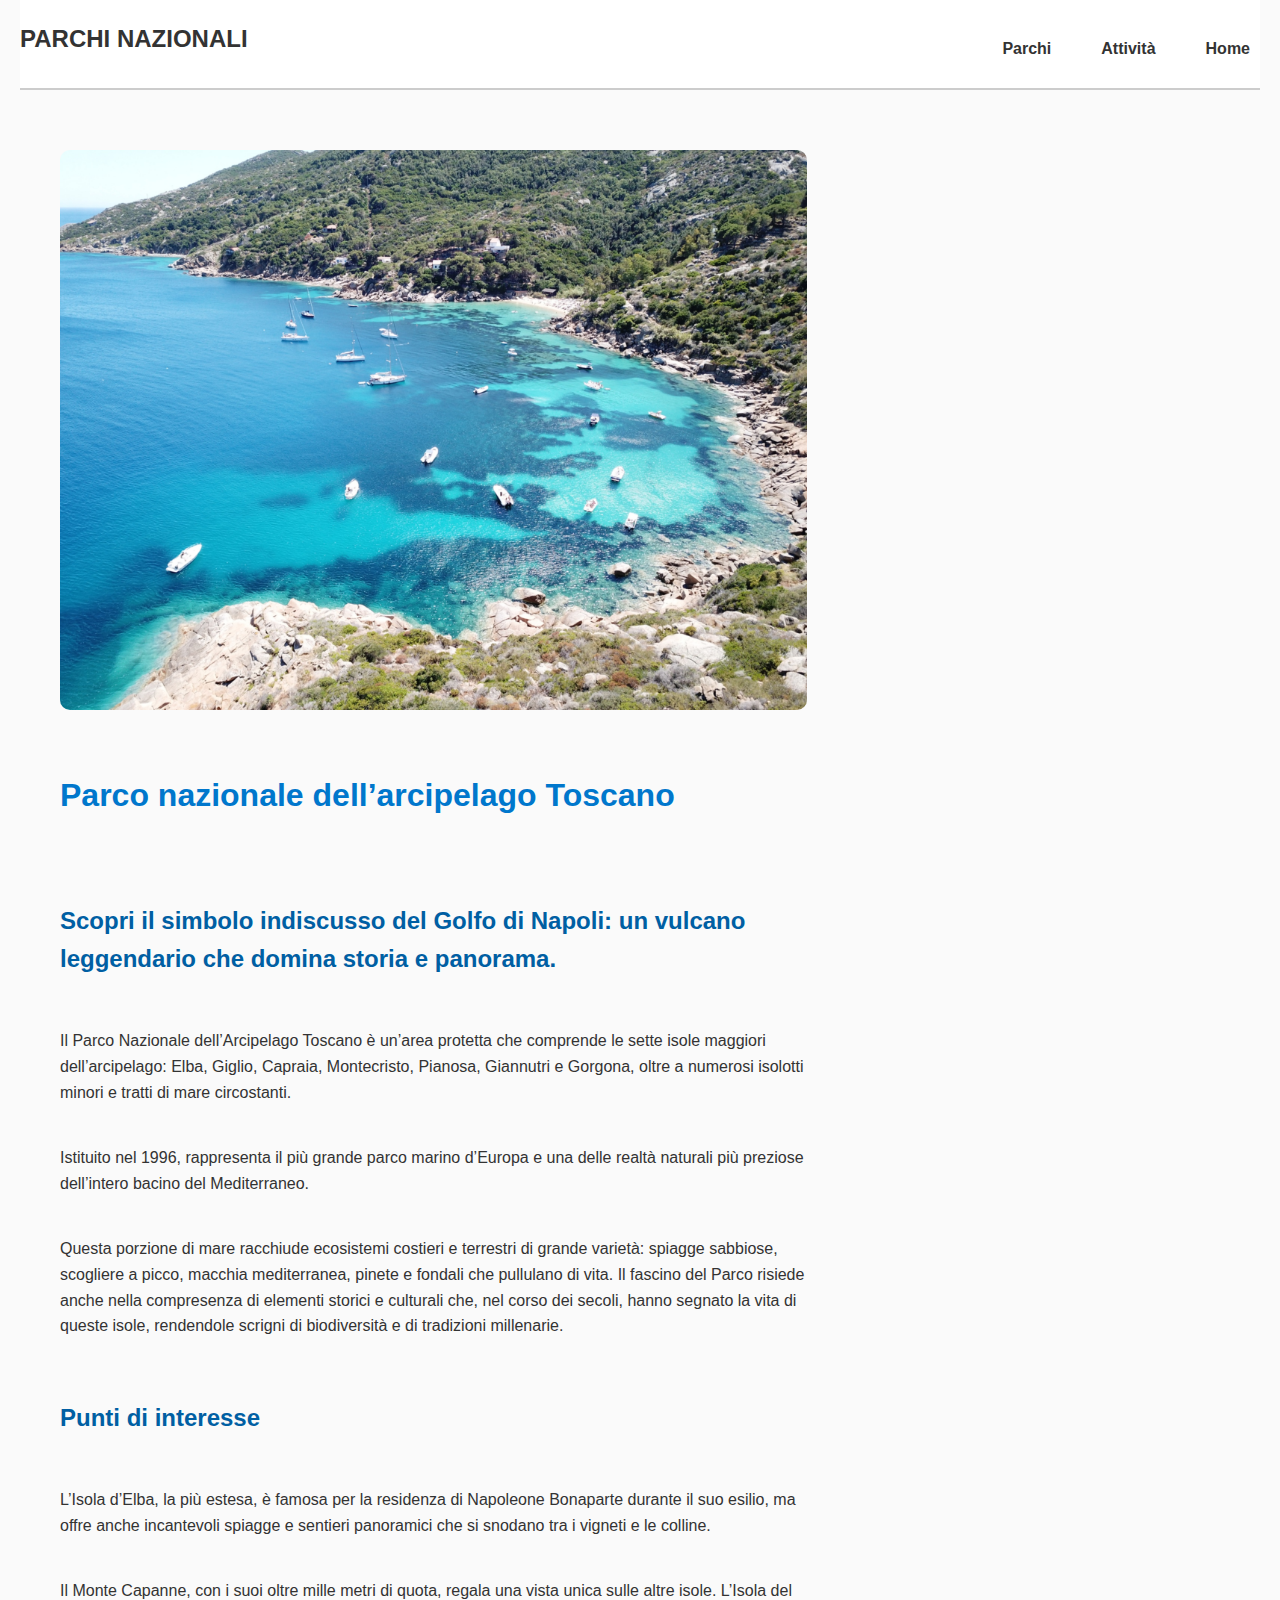
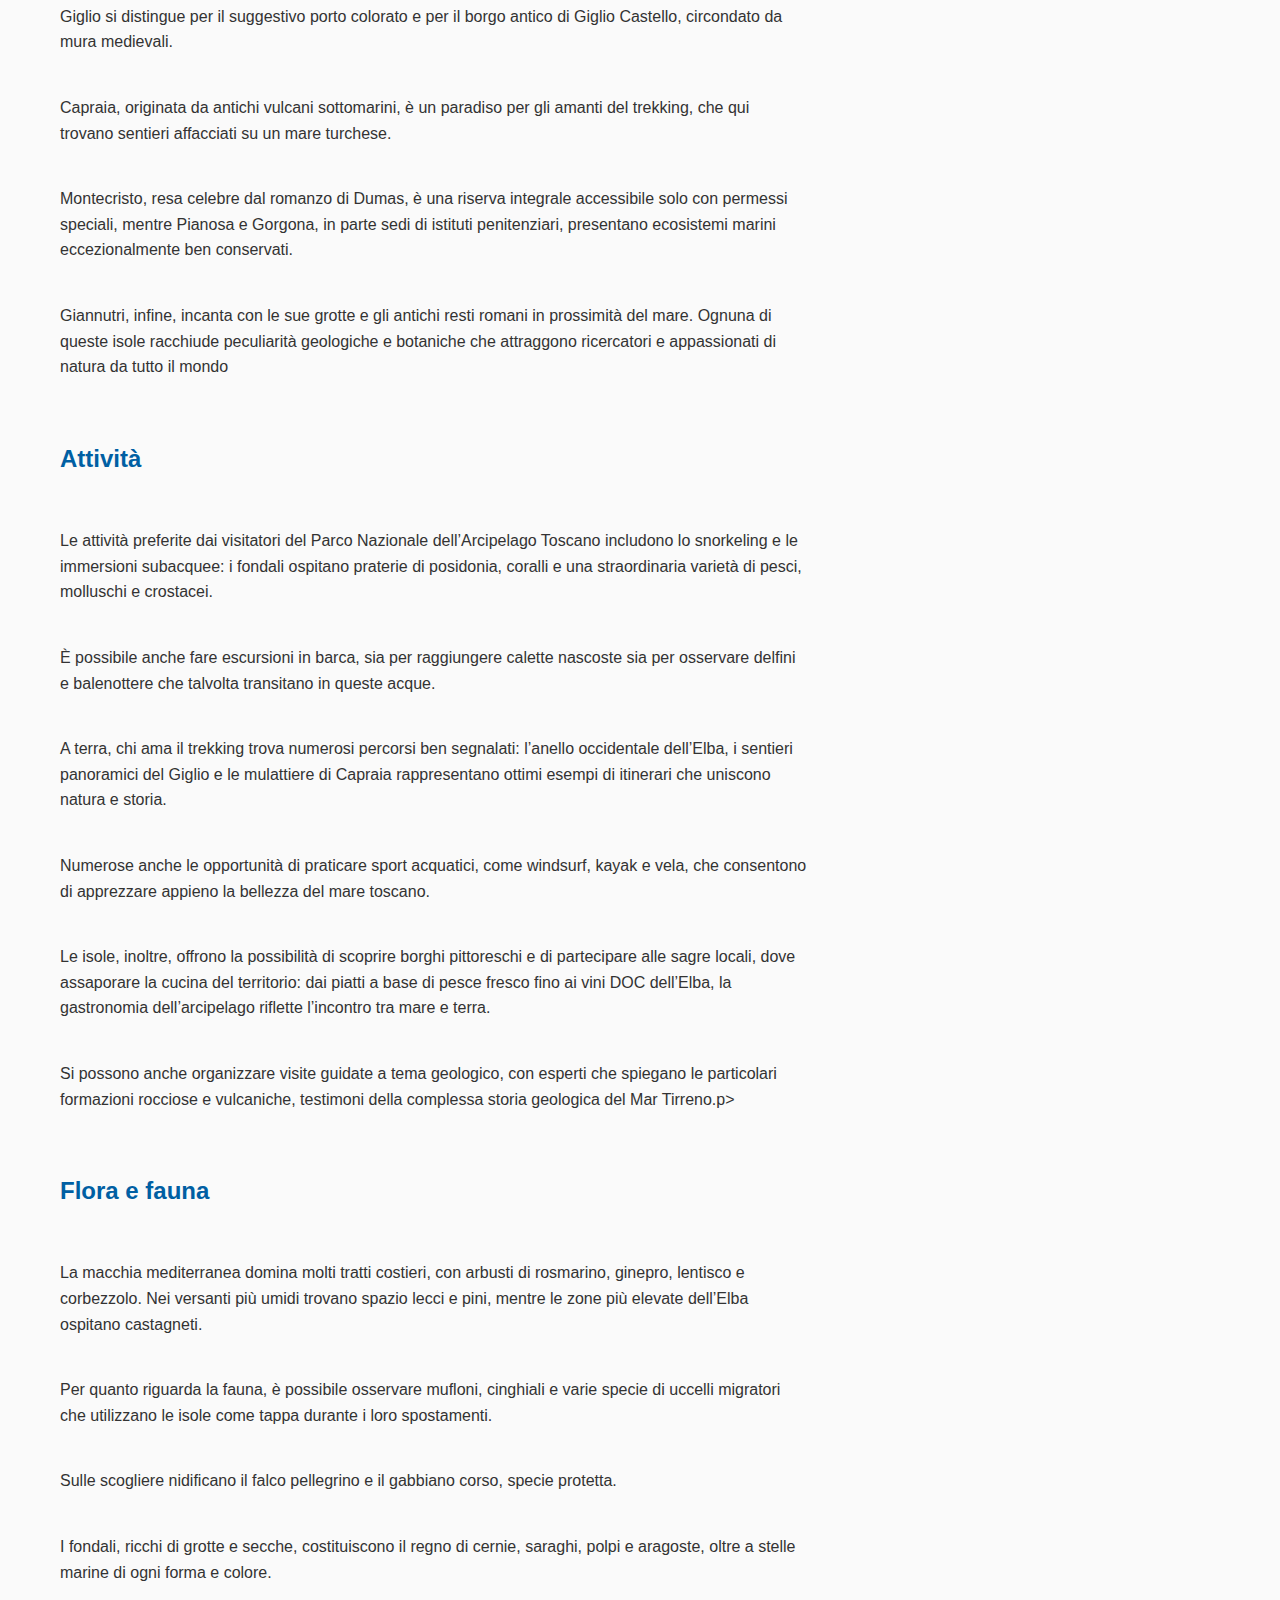
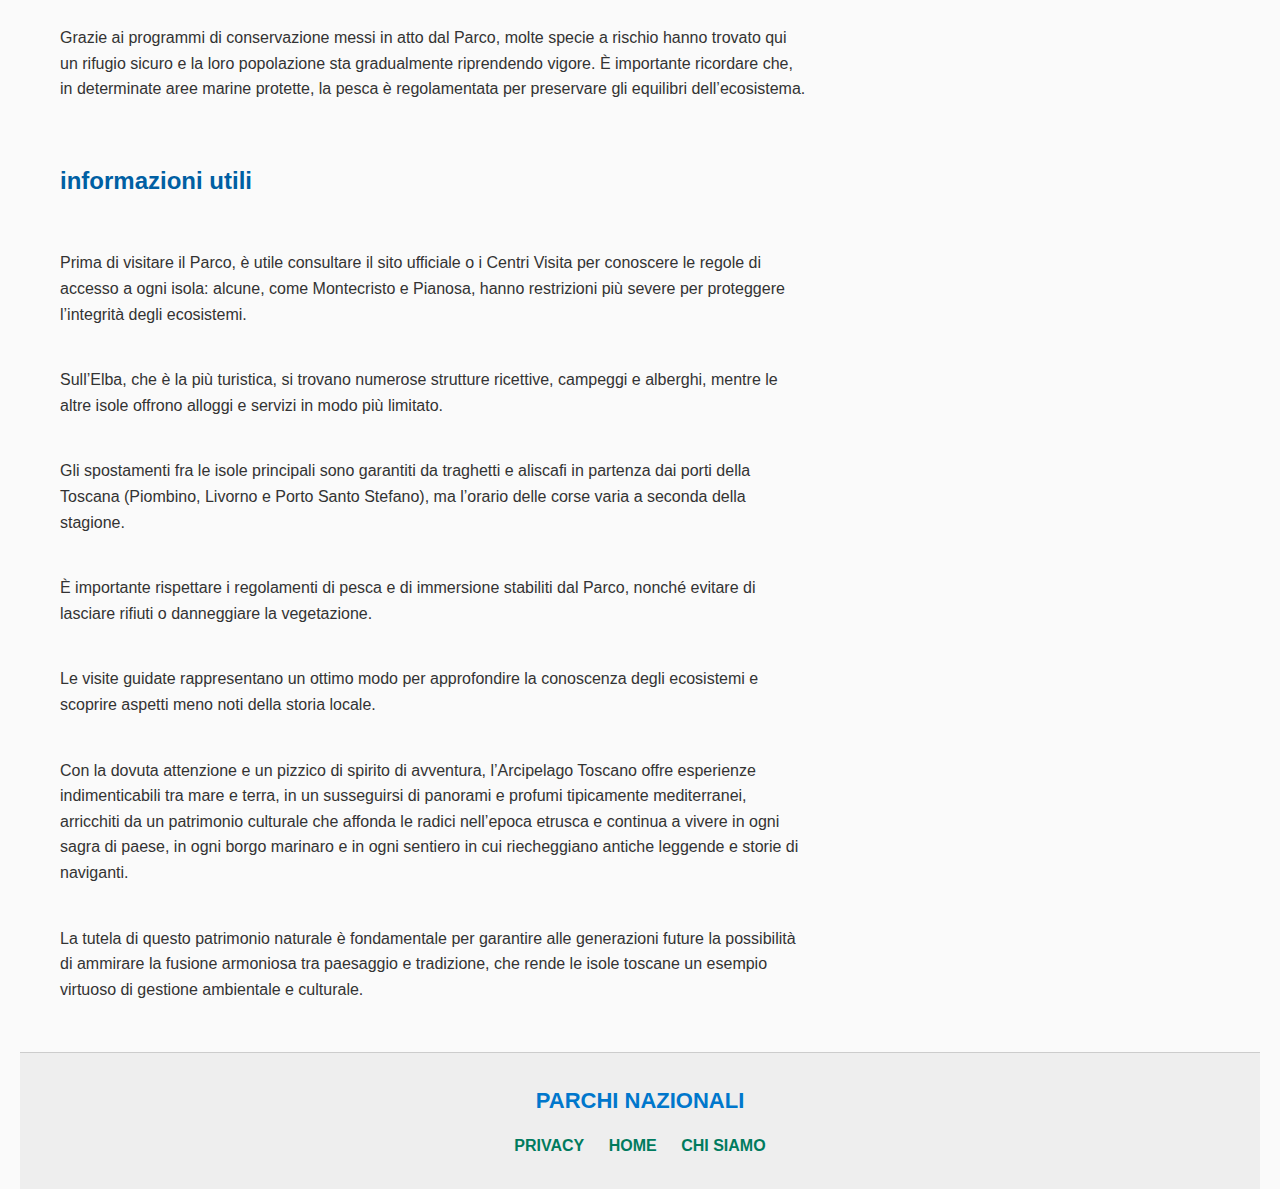
<file: toscano.html>
<!DOCTYPE html>
<html lang="en">
<head>
    <meta charset="UTF-8">
    <meta name="viewport" content="width=device-width, initial-scale=1.0">
    <title>parchi nazionali</title>
    <link rel="stylesheet" href="css/style.css">

</head>
<body>
   <header>
            <h1> PARCHI NAZIONALI </h1>
            <nav>
                <ul>
                    <li><a href="parchi.html">Parchi</a></li>
                    <li><a href="attivita.html">Attività</a></li>
                    <li><a href="index.html">Home</a></li>
                </ul>
            </nav>
            </header>
            <main>
                <img class="homeimg" src="img/toscanohome 6.jpg" alt="">
              
                    <h2>Parco nazionale dell’arcipelago Toscano </h2>
              
             <h3>Scopri il simbolo indiscusso del Golfo di Napoli: un vulcano leggendario che domina storia e panorama.</h3>
             <p class="testopaginadettaglio"> Il Parco Nazionale dell’Arcipelago Toscano è un’area protetta che comprende le sette isole maggiori dell’arcipelago: Elba, Giglio, Capraia, Montecristo, Pianosa, Giannutri e Gorgona, oltre a numerosi isolotti minori e tratti di mare circostanti.  </p>

             <p class="testopaginadettaglio">Istituito nel 1996, rappresenta il più grande parco marino d’Europa e una delle realtà naturali più preziose dell’intero bacino del Mediterraneo. </p>
                       
              <p class="testopaginadettaglio"> Questa porzione di mare racchiude ecosistemi costieri e terrestri di grande varietà: spiagge sabbiose, scogliere a picco, macchia mediterranea, pinete e fondali che pullulano di vita. Il fascino del Parco risiede anche nella compresenza di elementi storici e culturali che, nel corso dei secoli, hanno segnato la vita di queste isole, rendendole scrigni di biodiversità e di tradizioni millenarie. </p>
                       
                    
            <h3>Punti di interesse</h3>
                        
             <p class="testopaginadettaglio">L’Isola d’Elba, la più estesa, è famosa per la residenza di Napoleone Bonaparte durante il suo esilio, ma offre anche incantevoli spiagge e sentieri panoramici che si snodano tra i vigneti e le colline.</p>

            <p class="testopaginadettaglio">   Il Monte Capanne, con i suoi oltre mille metri di quota, regala una vista unica sulle altre isole. L’Isola del Giglio si distingue per il suggestivo porto colorato e per il borgo antico di Giglio Castello, circondato da mura medievali. </p>
                               
             <p class="testopaginadettaglio">  Capraia, originata da antichi vulcani sottomarini, è un paradiso per gli amanti del trekking, che qui trovano sentieri affacciati su un mare turchese. </p>

             <p class="testopaginadettaglio">  Montecristo, resa celebre dal romanzo di Dumas, è una riserva integrale accessibile solo con permessi speciali, mentre Pianosa e Gorgona, in parte sedi di istituti penitenziari, presentano ecosistemi marini eccezionalmente ben conservati.  </p>

             <p class="testopaginadettaglio">  Giannutri, infine, incanta con le sue grotte e gli antichi resti romani in prossimità del mare. Ognuna di queste isole racchiude peculiarità geologiche e botaniche che attraggono ricercatori e appassionati di natura da tutto il mondo </p>
                               
                      
                        
                        
             <h3>Attività</h3>
            <p class="testopaginadettaglio">Le attività preferite dai visitatori del Parco Nazionale dell’Arcipelago Toscano includono lo snorkeling e le immersioni subacquee: i fondali ospitano praterie di posidonia, coralli e una straordinaria varietà di pesci, molluschi e crostacei.</p>

             <p class="testopaginadettaglio">   È possibile anche fare escursioni in barca, sia per raggiungere calette nascoste sia per osservare delfini e balenottere che talvolta transitano in queste acque.</p>
                               
             <p class="testopaginadettaglio">   A terra, chi ama il trekking trova numerosi percorsi ben segnalati: l’anello occidentale dell’Elba, i sentieri panoramici del Giglio e le mulattiere di Capraia rappresentano ottimi esempi di itinerari che uniscono natura e storia.  </p>
                               
              <p class="testopaginadettaglio"> Numerose anche le opportunità di praticare sport acquatici, come windsurf, kayak e vela, che consentono di apprezzare appieno la bellezza del mare toscano. 
            </p>
                               
            <p class="testopaginadettaglio">Le isole, inoltre, offrono la possibilità di scoprire borghi pittoreschi e di partecipare alle sagre locali, dove assaporare la cucina del territorio: dai piatti a base di pesce fresco fino ai vini DOC dell’Elba, la gastronomia dell’arcipelago riflette l’incontro tra mare e terra.</p>

            <p class="testopaginadettaglio"> Si possono anche organizzare visite guidate a tema geologico, con esperti che spiegano le particolari formazioni rocciose e vulcaniche, testimoni della complessa storia geologica del Mar Tirreno.p>
                             
                               
                            
              <h3>Flora e fauna </h3>
             <p class="testopaginadettaglio">
                La macchia mediterranea domina molti tratti costieri, con arbusti di rosmarino, ginepro, lentisco e corbezzolo. Nei versanti più umidi trovano spazio lecci e pini, mentre le zone più elevate dell’Elba ospitano castagneti. </p>

             <p class="testopaginadettaglio">  Per quanto riguarda la fauna, è possibile osservare mufloni, cinghiali e varie specie di uccelli migratori che utilizzano le isole come tappa durante i loro spostamenti.  </p>
                                   
            <p class="testopaginadettaglio"> Sulle scogliere nidificano il falco pellegrino e il gabbiano corso, specie protetta.</p>

            <p class="testopaginadettaglio">  I fondali, ricchi di grotte e secche, costituiscono il regno di cernie, saraghi, polpi e aragoste, oltre a stelle marine di ogni forma e colore.  </p>

            <p class="testopaginadettaglio"> Grazie ai programmi di conservazione messi in atto dal Parco, molte specie a rischio hanno trovato qui un rifugio sicuro e la loro popolazione sta gradualmente riprendendo vigore. È importante ricordare che, in determinate aree marine protette, la pesca è regolamentata per preservare gli equilibri dell’ecosistema. </p>
                                   
                                        
                               
                                    
                           
             <h3>informazioni utili </h3>
            <p class="testopaginadettaglio">Prima di visitare il Parco, è utile consultare il sito ufficiale o i Centri Visita per conoscere le regole di accesso a ogni isola: alcune, come Montecristo e Pianosa, hanno restrizioni più severe per proteggere l’integrità degli ecosistemi.  </p>

                 <p class="testopaginadettaglio"> Sull’Elba, che è la più turistica, si trovano numerose strutture ricettive, campeggi e alberghi, mentre le altre isole offrono alloggi e servizi in modo più limitato. </p>
                                       
                <p class="testopaginadettaglio">  Gli spostamenti fra le isole principali sono garantiti da traghetti e aliscafi in partenza dai porti della Toscana (Piombino, Livorno e Porto Santo Stefano), ma l’orario delle corse varia a seconda della stagione. </p>
                                       
                 <p class="testopaginadettaglio">  È importante rispettare i regolamenti di pesca e di immersione stabiliti dal Parco, nonché evitare di lasciare rifiuti o danneggiare la vegetazione.  </p>
                                       
                 <p class="testopaginadettaglio">Le visite guidate rappresentano un ottimo modo per approfondire la conoscenza degli ecosistemi e scoprire aspetti meno noti della storia locale.  </p>
                                       
                <p class="testopaginadettaglio">Con la dovuta attenzione e un pizzico di spirito di avventura, l’Arcipelago Toscano offre esperienze indimenticabili tra mare e terra, in un susseguirsi di panorami e profumi tipicamente mediterranei, arricchiti da un patrimonio culturale che affonda le radici nell’epoca etrusca e continua a vivere in ogni sagra di paese, in ogni borgo marinaro e in ogni sentiero in cui riecheggiano antiche leggende e storie di naviganti.</p>
                                       
                <p class="testopaginadettaglio">La tutela di questo patrimonio naturale è fondamentale per garantire alle generazioni future la possibilità di ammirare la fusione armoniosa tra paesaggio e tradizione, che rende le isole toscane un esempio virtuoso di gestione ambientale e culturale.</p>
                                   

            </main>
            <footer>
                <div class="nome sito">
                    <h2>PARCHI NAZIONALI</h2>
                  </div>
                 <a href="">PRIVACY</a>
                 <a href="">HOME</a>
                <a href="">CHI SIAMO</a>
                </div>
              </footer>
            
   
</body>
</html>
</file>
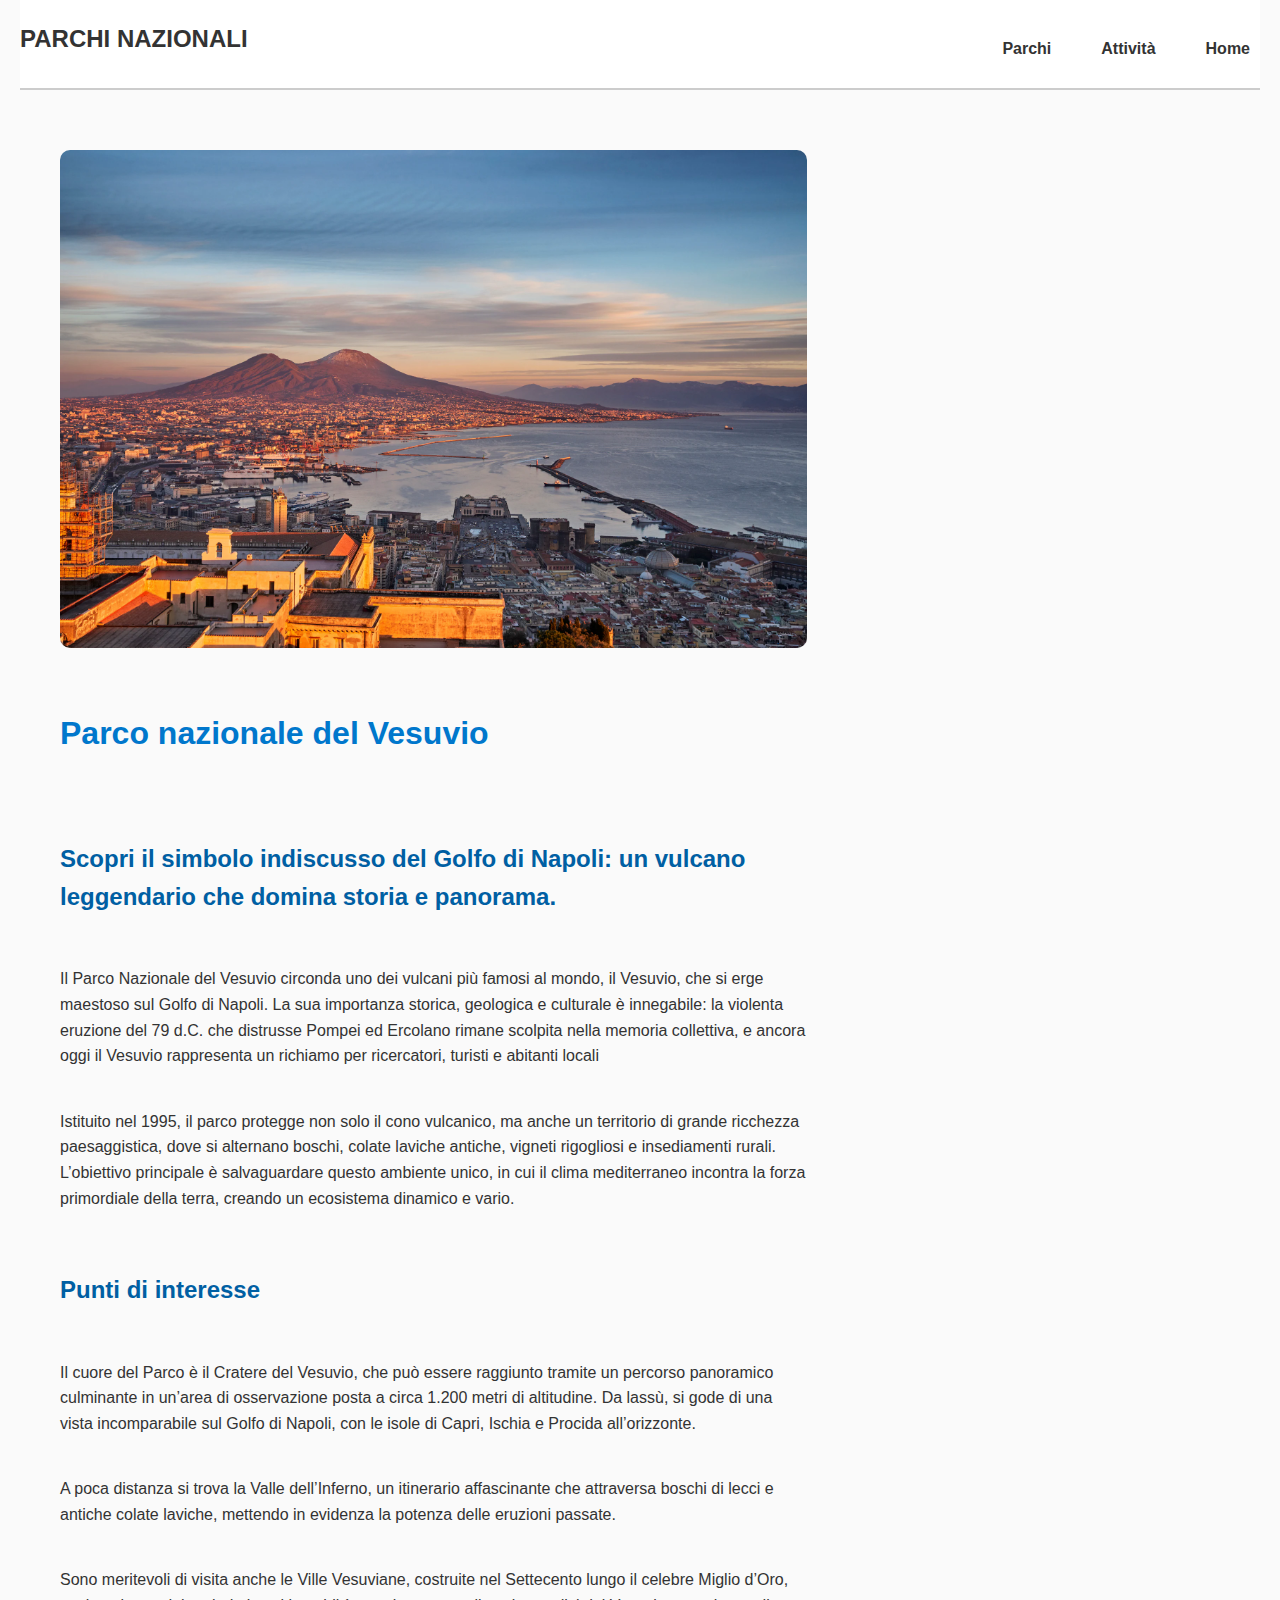
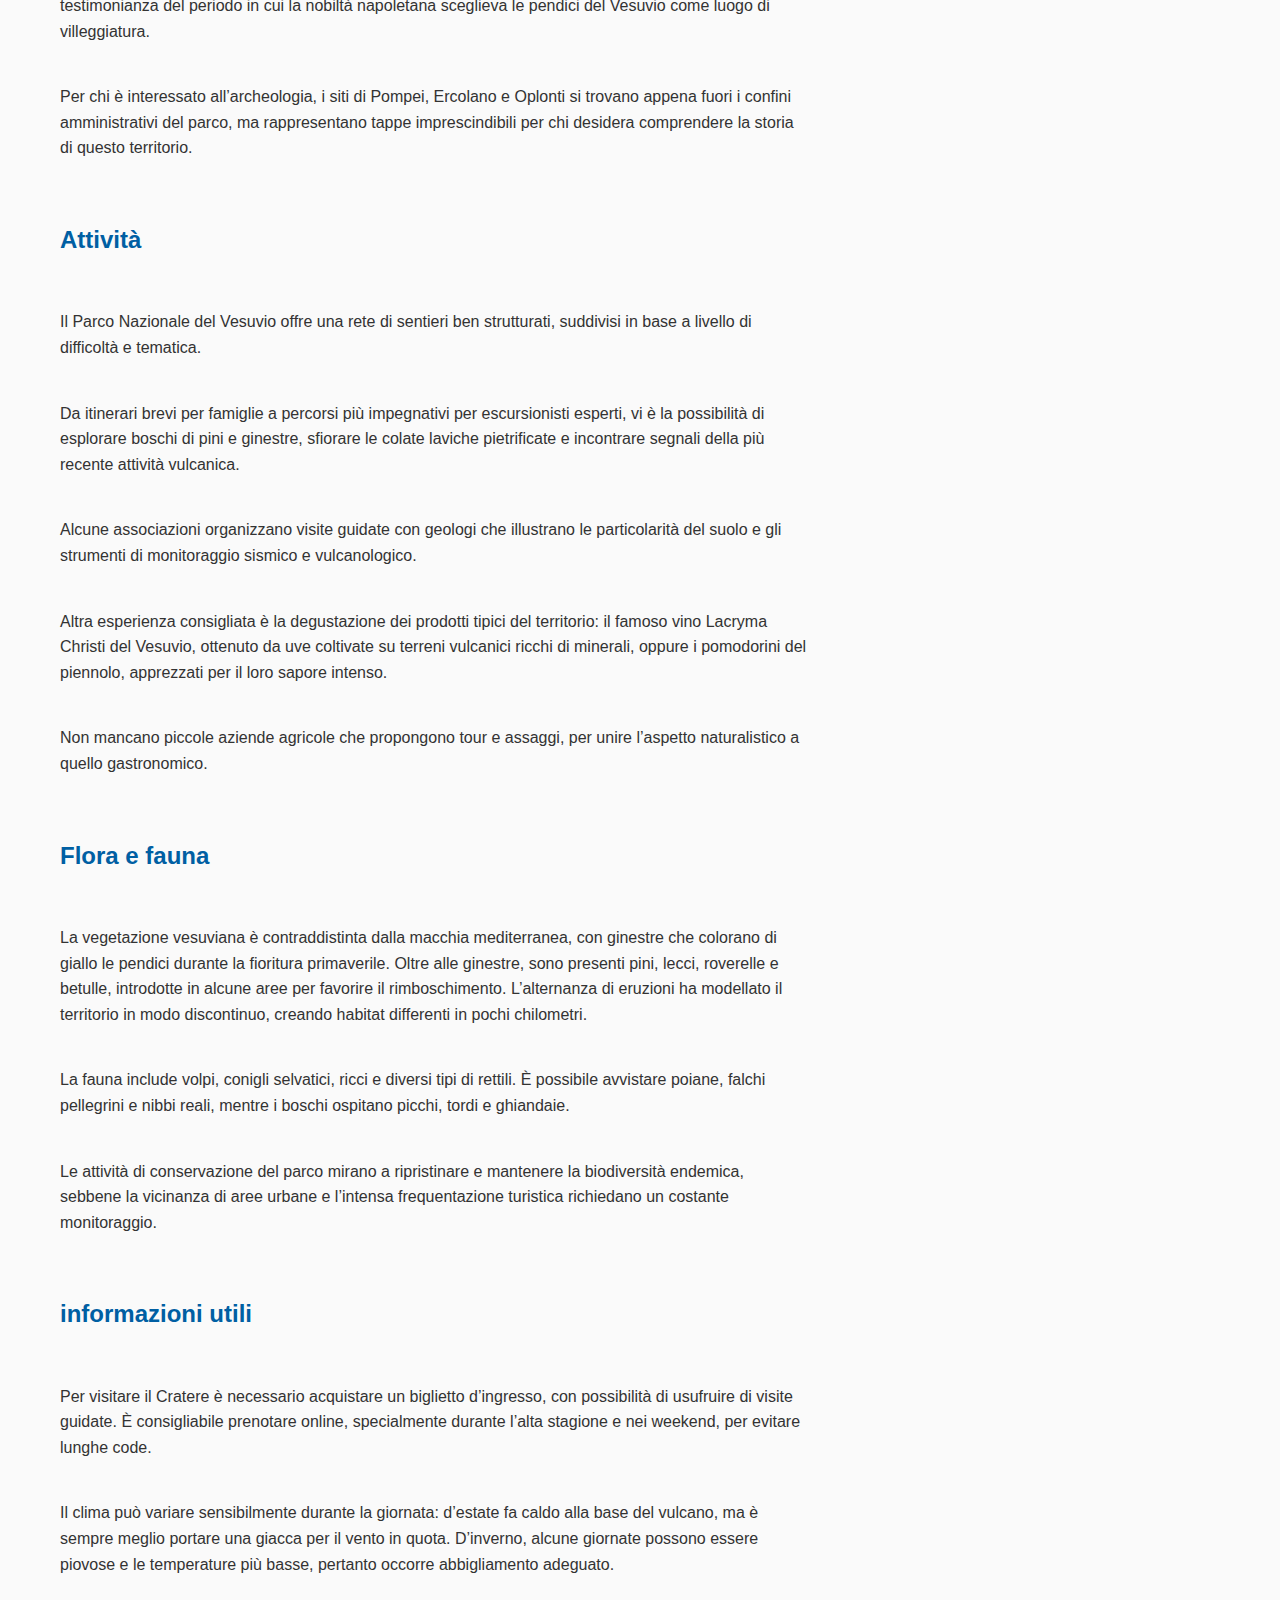
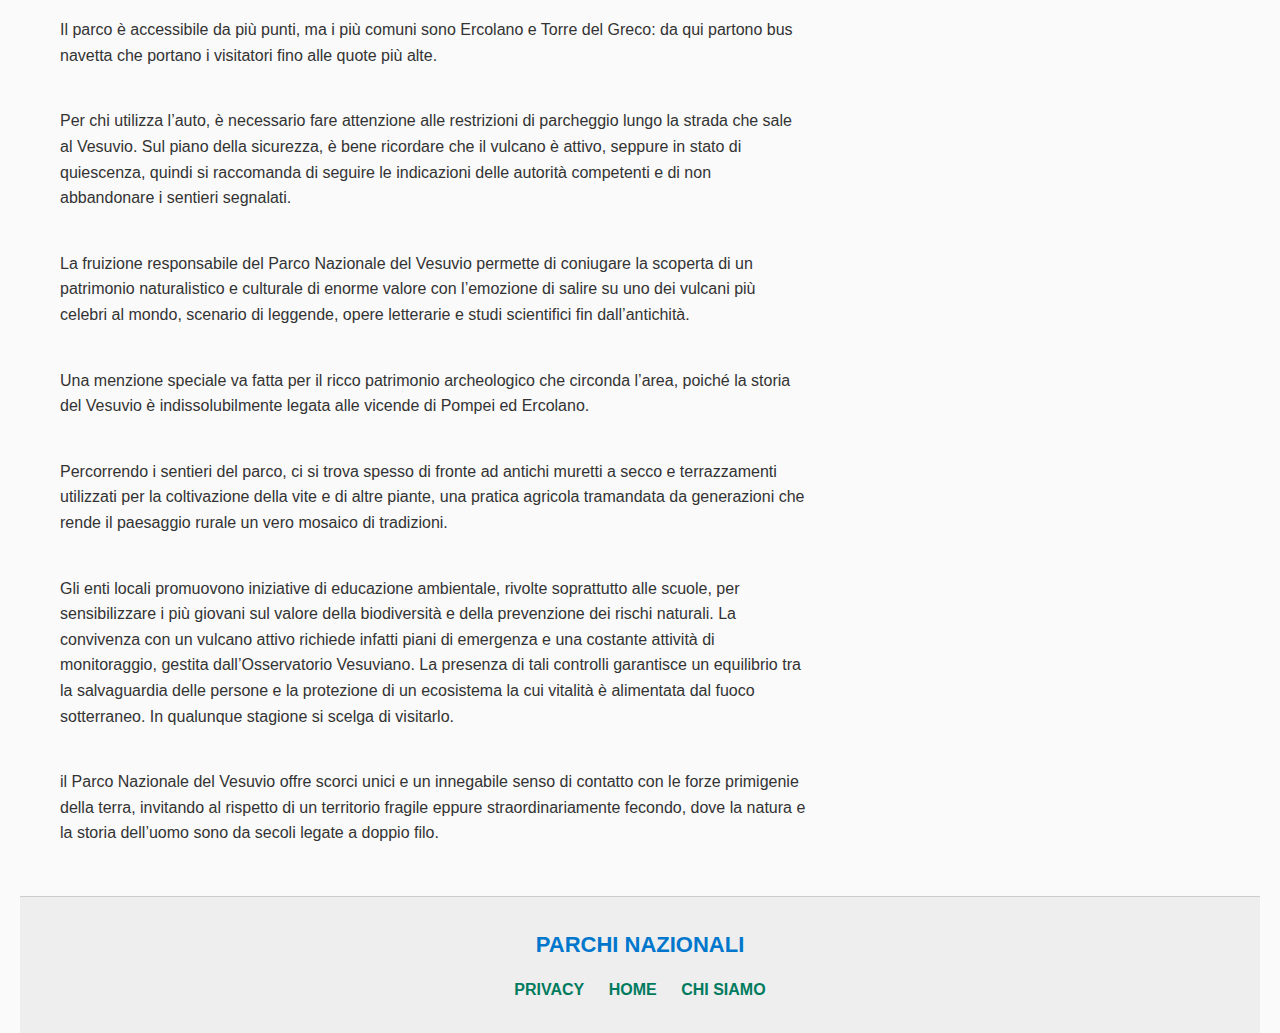
<file: vesuvio.html>
<!DOCTYPE html>
<html lang="en">
<head>
    <meta charset="UTF-8">
    <meta name="viewport" content="width=device-width, initial-scale=1.0">
    <title>parchi nazionali</title>
    <link rel="stylesheet" href="css/style.css">

</head>
<body>
   <header>
            <h1> PARCHI NAZIONALI </h1>
            <nav>
                <ul>
                    <li><a href="parchi.html">Parchi</a></li>
                    <li><a href="attivita.html">Attività</a></li>
                    <li><a href="index.html">Home</a></li>
                </ul>
            </nav>
            </header>
            <main>
                <img class="homeimg" src="img/vesuviohome 5.jpeg.webp" alt="">
               
                    <h2>Parco nazionale del Vesuvio</h2>
              
                    <h3>Scopri il simbolo indiscusso del Golfo di Napoli: un vulcano leggendario che domina storia e panorama.</h3>
                    <p class="testopaginadettaglio">  Il Parco Nazionale del Vesuvio circonda uno dei vulcani più famosi al mondo, il Vesuvio, che si erge maestoso sul Golfo di Napoli. La sua importanza storica, geologica e culturale è innegabile: la violenta eruzione del 79 d.C. che distrusse Pompei ed Ercolano rimane scolpita nella memoria collettiva, e ancora oggi il Vesuvio rappresenta un richiamo per ricercatori, turisti e abitanti locali</p>

                    <p class="testopaginadettaglio">  Istituito nel 1995, il parco protegge non solo il cono vulcanico, ma anche un territorio di grande ricchezza paesaggistica, dove si alternano boschi, colate laviche antiche, vigneti rigogliosi e insediamenti rurali. L’obiettivo principale è salvaguardare questo ambiente unico, in cui il clima mediterraneo incontra la forza primordiale della terra, creando un ecosistema dinamico e vario.</p>
                       
                    
                    
                    <h3>Punti di interesse</h3>
                        
                      <p class="testopaginadettaglio"> Il cuore del Parco è il Cratere del Vesuvio, che può essere raggiunto tramite un percorso panoramico culminante in un’area di osservazione posta a circa 1.200 metri di altitudine. Da lassù, si gode di una vista incomparabile sul Golfo di Napoli, con le isole di Capri, Ischia e Procida all’orizzonte. </p>

                      <p class="testopaginadettaglio">  A poca distanza si trova la Valle dell’Inferno, un itinerario affascinante che attraversa boschi di lecci e antiche colate laviche, mettendo in evidenza la potenza delle eruzioni passate. </p>
                               
                      <p class="testopaginadettaglio">Sono meritevoli di visita anche le Ville Vesuviane, costruite nel Settecento lungo il celebre Miglio d’Oro, testimonianza del periodo in cui la nobiltà napoletana sceglieva le pendici del Vesuvio come luogo di villeggiatura.  </p>
                      
                      <p class="testopaginadettaglio">Per chi è interessato all’archeologia, i siti di Pompei, Ercolano e Oplonti si trovano appena fuori i confini amministrativi del parco, ma rappresentano tappe imprescindibili per chi desidera comprendere la storia di questo territorio.</p>
                      
                     
                      
                               
                      
                        
                        
                  <h3>Attività</h3>
                 <p class="testopaginadettaglio"> Il Parco Nazionale del Vesuvio offre una rete di sentieri ben strutturati, suddivisi in base a livello di difficoltà e tematica.</p>

                 <p class="testopaginadettaglio">  Da itinerari brevi per famiglie a percorsi più impegnativi per escursionisti esperti, vi è la possibilità di esplorare boschi di pini e ginestre, sfiorare le colate laviche pietrificate e incontrare segnali della più recente attività vulcanica.</p>
                               
                 <p class="testopaginadettaglio">   Alcune associazioni organizzano visite guidate con geologi che illustrano le particolarità del suolo e gli strumenti di monitoraggio sismico e vulcanologico.   </p>
                               
                 <p class="testopaginadettaglio"> Altra esperienza consigliata è la degustazione dei prodotti tipici del territorio: il famoso vino Lacryma Christi del Vesuvio, ottenuto da uve coltivate su terreni vulcanici ricchi di minerali, oppure i pomodorini del piennolo, apprezzati per il loro sapore intenso. </p>
                               
                <p class="testopaginadettaglio"> 

                    Non mancano piccole aziende agricole che propongono tour e assaggi, per unire l’aspetto naturalistico a quello gastronomico.</p>

                
                            
                 <h3>Flora e fauna </h3>
                <p class="testopaginadettaglio">
                    La vegetazione vesuviana è contraddistinta dalla macchia mediterranea, con ginestre che colorano di giallo le pendici durante la fioritura primaverile. Oltre alle ginestre, sono presenti pini, lecci, roverelle e betulle, introdotte in alcune aree per favorire il rimboschimento. L’alternanza di eruzioni ha modellato il territorio in modo discontinuo, creando habitat differenti in pochi chilometri.  </p>

                 <p class="testopaginadettaglio">   La fauna include volpi, conigli selvatici, ricci e diversi tipi di rettili. È possibile avvistare poiane, falchi pellegrini e nibbi reali, mentre i boschi ospitano picchi, tordi e ghiandaie.  </p>
                                   
                 <p class="testopaginadettaglio"> Le attività di conservazione del parco mirano a ripristinare e mantenere la biodiversità endemica, sebbene la vicinanza di aree urbane e l’intensa frequentazione turistica richiedano un costante monitoraggio. </p>
                   
                           
                <h3>informazioni utili </h3>
                <p class="testopaginadettaglio">Per visitare il Cratere è necessario acquistare un biglietto d’ingresso, con possibilità di usufruire di visite guidate. È consigliabile prenotare online, specialmente durante l’alta stagione e nei weekend, per evitare lunghe code.  
                </p>

                 <p class="testopaginadettaglio"> 
                    Il clima può variare sensibilmente durante la giornata: d’estate fa caldo alla base del vulcano, ma è sempre meglio portare una giacca per il vento in quota. D’inverno, alcune giornate possono essere piovose e le temperature più basse, pertanto occorre abbigliamento adeguato.</p>
                                       
                 <p class="testopaginadettaglio">  Il parco è accessibile da più punti, ma i più comuni sono Ercolano e Torre del Greco: da qui partono bus navetta che portano i visitatori fino alle quote più alte. </p>
                                       
                 <p class="testopaginadettaglio">  Per chi utilizza l’auto, è necessario fare attenzione alle restrizioni di parcheggio lungo la strada che sale al Vesuvio. Sul piano della sicurezza, è bene ricordare che il vulcano è attivo, seppure in stato di quiescenza, quindi si raccomanda di seguire le indicazioni delle autorità competenti e di non abbandonare i sentieri segnalati.</p>
                                       
                 <p class="testopaginadettaglio"> 
                    La fruizione responsabile del Parco Nazionale del Vesuvio permette di coniugare la scoperta di un patrimonio naturalistico e culturale di enorme valore con l’emozione di salire su uno dei vulcani più celebri al mondo, scenario di leggende, opere letterarie e studi scientifici fin dall’antichità. </p>

                <p class="testopaginadettaglio"> 
                        Una menzione speciale va fatta per il ricco patrimonio archeologico che circonda l’area, poiché la storia del Vesuvio è indissolubilmente legata alle vicende di Pompei ed Ercolano. </p>

                <p class="testopaginadettaglio"> 
                            Percorrendo i sentieri del parco, ci si trova spesso di fronte ad antichi muretti a secco e terrazzamenti utilizzati per la coltivazione della vite e di altre piante, una pratica agricola tramandata da generazioni che rende il paesaggio rurale un vero mosaico di tradizioni.  </p>

                 <p class="testopaginadettaglio"> 
                Gli enti locali promuovono iniziative di educazione ambientale, rivolte soprattutto alle scuole, per sensibilizzare i più giovani sul valore della biodiversità e della prevenzione dei rischi naturali. La convivenza con un vulcano attivo richiede infatti piani di emergenza e una costante attività di monitoraggio, gestita dall’Osservatorio Vesuviano. La presenza di tali controlli garantisce un equilibrio tra la salvaguardia delle persone e la protezione di un ecosistema la cui vitalità è alimentata dal fuoco sotterraneo. In qualunque stagione si scelga di visitarlo.  </p>

                <p class="testopaginadettaglio"> 
                    il Parco Nazionale del Vesuvio offre scorci unici e un innegabile senso di contatto con le forze primigenie della terra, invitando al rispetto di un territorio fragile eppure straordinariamente fecondo, dove la natura e la storia dell’uomo sono da secoli legate a doppio filo. </p>
    

                </main>
                                                                                      
            <footer>
                <div class="nome sito">
                    <h2>PARCHI NAZIONALI</h2>
                  </div>
                 <a href="">PRIVACY</a>
                 <a href="">HOME</a>
                <a href="">CHI SIAMO</a>
                </div>
              </footer>
            
   
</body>
</html>
</file>
<file: css/style.css>
/* ========== RESET BASE ========== */
* {
    margin: 0;
    padding: 0;
    box-sizing: border-box;
  }
  :root {
    --primary-color: #0077cc;
    --secondary-color: #005fa3;
    --text-color: #333;
    --background-color: #f9f9f9;
  }
  body {
    font-family: 'Helvetica Neue', Arial, sans-serif;
    line-height: 1.6;
    color: var(--text-color);
    background-color: #fafafa;
    padding: 0 20px;
  }
  
  /* ========== HEADER ========== */
  header {
    background-color: white;
    display: flex;
    justify-content: space-between;
    align-items: center;
    padding: 20px 0;
    border-bottom: 2px solid #ccc;
    text-align: center;
    position: relative;
  }
  header h1, header h3 {
    font-size: 24px;
    font-weight: bold;
    margin-bottom: 10px;
    color: var(--text-color);
  }
  
  /* ========== NAVIGATION ========== */
  nav {
    display: flex;
    justify-content: center;
    align-items: center;
  }
  nav ul {
    list-style: none;
    display: flex;
    gap: 30px;
    margin-top: 10px;
  }
  nav ul li a {
    text-decoration: none;
    color: var(--text-color);
    font-weight: bold;
    font-size: 16px;
    padding: 5px 10px;
    transition: color 0.3s;
  }
  nav ul li a:hover {
    color: var(--primary-color);
  }
  
  /* ======= MENU TOGGLE (mobile) ======= */
  .menu-toggle {
    display: none;
    flex-direction: column;
    cursor: pointer;
    position: absolute;
    top: 20px;
    right: 20px;
  }
  .menu-toggle div {
    width: 25px;
    height: 3px;
    background-color: var(--text-color);
    margin: 5px 0;
  }
  
  /* ========== MAIN CONTENT ========== */
  main {
    max-width: 1200px;
    margin: 40px auto;
    padding: 0 20px;
    display: grid;
    grid-template-columns: 2fr 1fr;
    gap: 40px;
  }
  main > :not(img) {
    grid-column: 1 / 2;
  }
  main img:not(.homeimg) {
    grid-column: 2 / 3;
    width: 100%;
    height: auto;
    border-radius: 10px;
    margin-bottom: 20px;
  }
  
  /* ======= HERO SECTION ======= */
 .heroparchi, .testoparchi .testopaginadettaglio .testoattivita {
    text-align: left;
    margin-bottom: 40px;
  }
  .heroparchi h2, main h2 {
    font-size: 32px;
    color: var(--primary-color);
    margin-bottom: 20px;
  }
  .heroparchi p, .testoparchi p, .testopaginadettaglio p, {
    font-size: 18px;
    color: #555;
    margin-bottom: 15px;
    text-align: justify;
  }
  .testoattivita p, {
    margin: 1rem 0;
    font-size: 18px;
    padding-bottom: 3rem;
}

  h3 {
    font-size: 24px;
    margin: 20px 0 10px;
    color: var(--secondary-color);
  }
  
  /* ========== GRID CARDS ========== */
  .parchi-grid {
    display: grid;
    grid-template-columns: repeat(auto-fit, minmax(250px, 1fr));
    gap: 20px;
    margin: 50px 0;
  }
  .parchi-card {
    background: white;
    border-radius: 10px;
    overflow: hidden;
    box-shadow: 0 4px 10px rgba(0, 0, 0, 0.1);
    transition: transform 0.3s, box-shadow 0.3s;
  }
  .parchi-card:hover {
    transform: translateY(-5px);
    box-shadow: 0 6px 20px rgba(0, 0, 0, 0.2);
  }
  .parchi-img img {
    width: 100%;
    height: 200px;
    object-fit: cover;
  }
  .parchi-text {
    padding: 15px;
    text-align: center;
  }
  .parchi-text p a {
    text-decoration: none;
    font-size: 18px;
    font-weight: bold;
    color: var(--primary-color);
  }
  .parchi-text p a:hover {
    color: var(--secondary-color);
  }
  
  /* ======= BUTTONS ======= */
  .bottonedue {
    margin-top: 20px;
  }
  .bottonedue a {
    display: inline-block;
    margin-top: 15px;
    padding: 12px 25px;
    background: var(--primary-color);
    color: #fff;
    border-radius: 5px;
    text-decoration: none;
    transition: background 0.3s;
  }
  .bottonedue a:hover {
    background: var(--secondary-color);
  }
  
  /* ======= HOME IMAGE ======= */
  .homeimg {
    width: 100%;
    height: auto;
    margin: 20px 0;
    border-radius: 10px;
  }
  
  /* ========== FOOTER ========== */
  footer {
    background-color: #eee;
    padding: 30px 20px;
    margin-top: 50px;
    text-align: center;
    border-top: 1px solid #ccc;
  }
  footer h2 {
    font-size: 22px;
    margin-bottom: 15px;
    color: var(--primary-color);
  }
  footer a {
    margin: 0 10px;
    color: #007B5E;
    text-decoration: none;
    font-weight: bold;
    transition: color 0.3s;
  }
  footer a:hover {
    text-decoration: underline;
  }
  
  /* ========== RESPONSIVE DESIGN ========== */
  @media (max-width: 900px) {
    main {
      grid-template-columns: 1fr;
    }
    main img:not(.homeimg) {
      grid-column: 1 / 2;
    }
  }
  @media (max-width: 768px) {
    header {
      flex-direction: column;
      gap: 10px;
    }
    nav ul {
      flex-direction: column;
      background-color: var(--background-color);
      position: absolute;
      top: 70px;
      right: 20px;
      width: 200px;
      border: 1px solid #ccc;
      display: none;
    }
    nav ul.active {
      display: flex;
    }
    .menu-toggle {
      display: flex;
    }
    .parchi-grid {
      grid-template-columns: repeat(auto-fit, minmax(200px, 1fr));
    }
  }
  @media (max-width: 480px) {
    header h1, header h3 {
      font-size: 24px;
    }
    nav ul {
      gap: 10px;
    }
    main h2, 
    .heroparchi h2 {
      font-size: 15px;
    }
    h3 {
      font-size: 24px;
    }
    .testopaginadettaglio, 
    .heroparchi p,.testoparchi p
    
 {
      font-size: 15px;
    }
    footer h2 {
      font-size: 20px;
    }
  }
</file>
